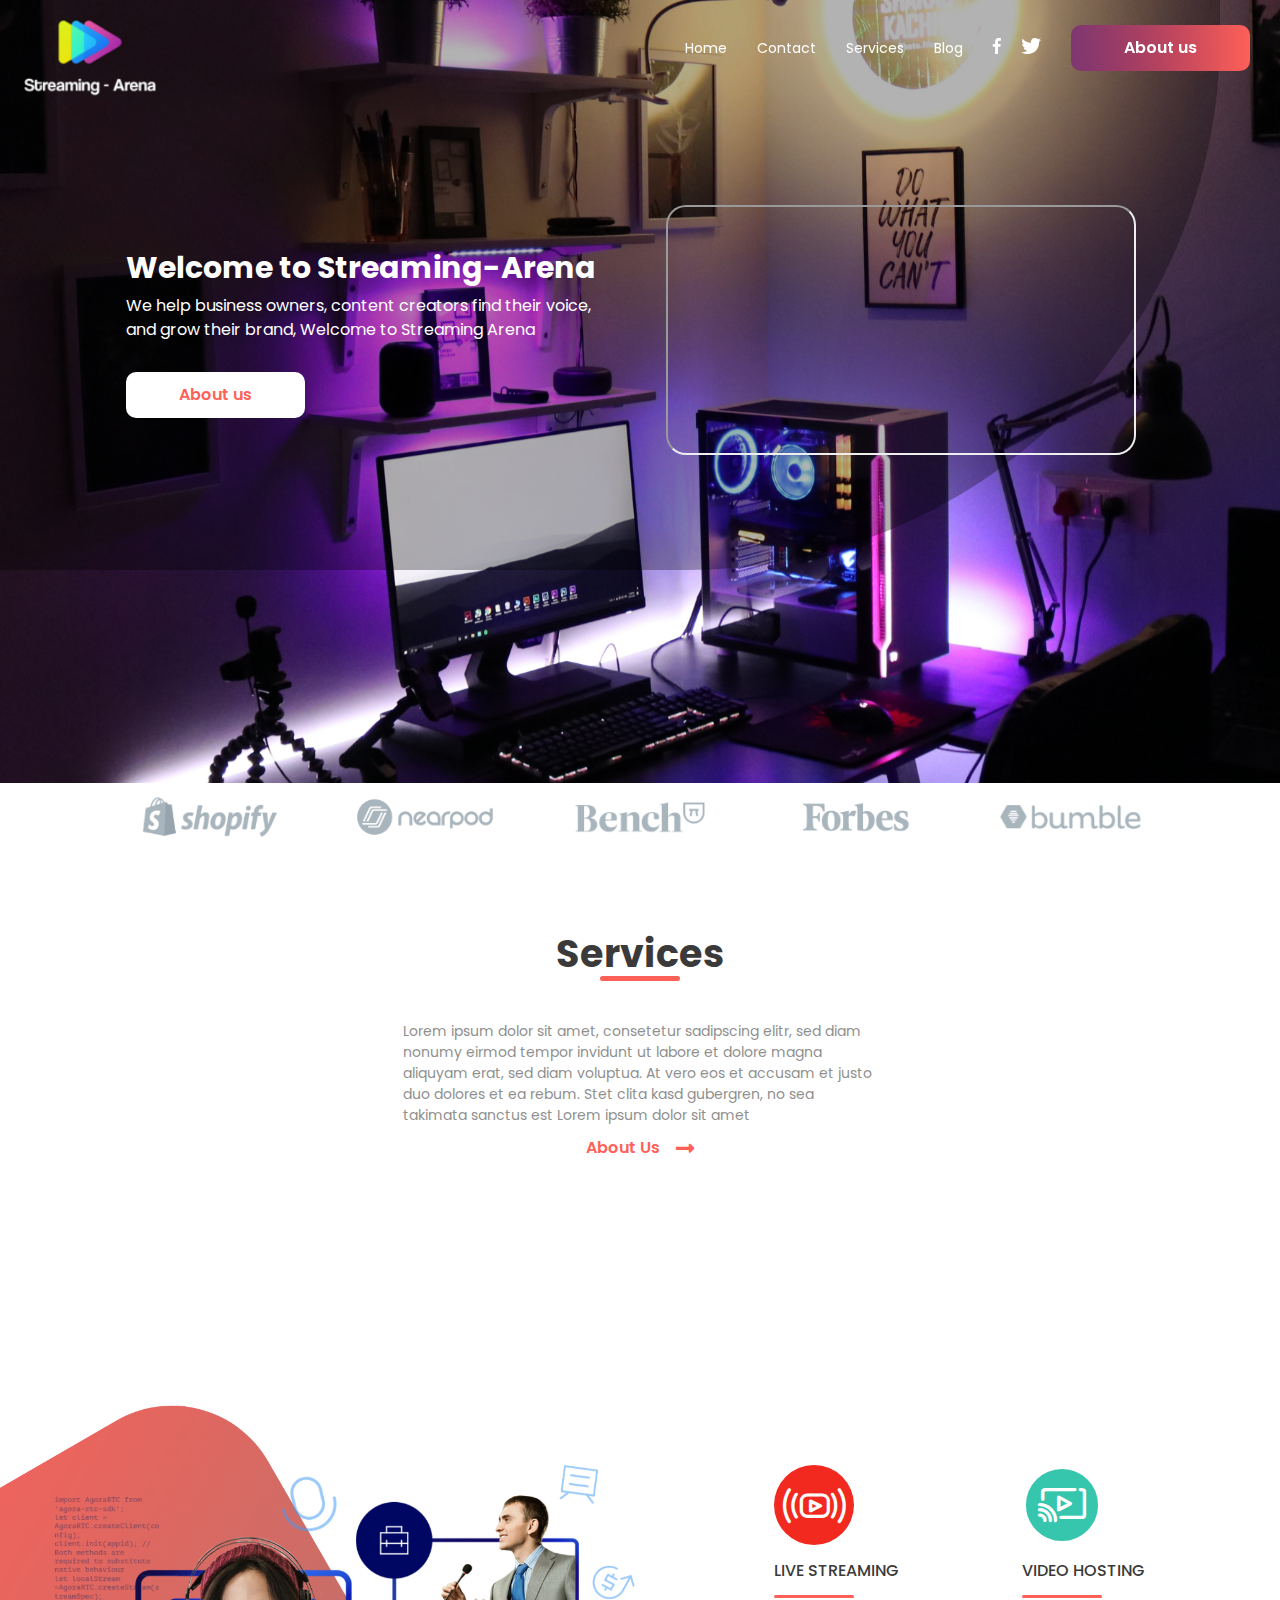
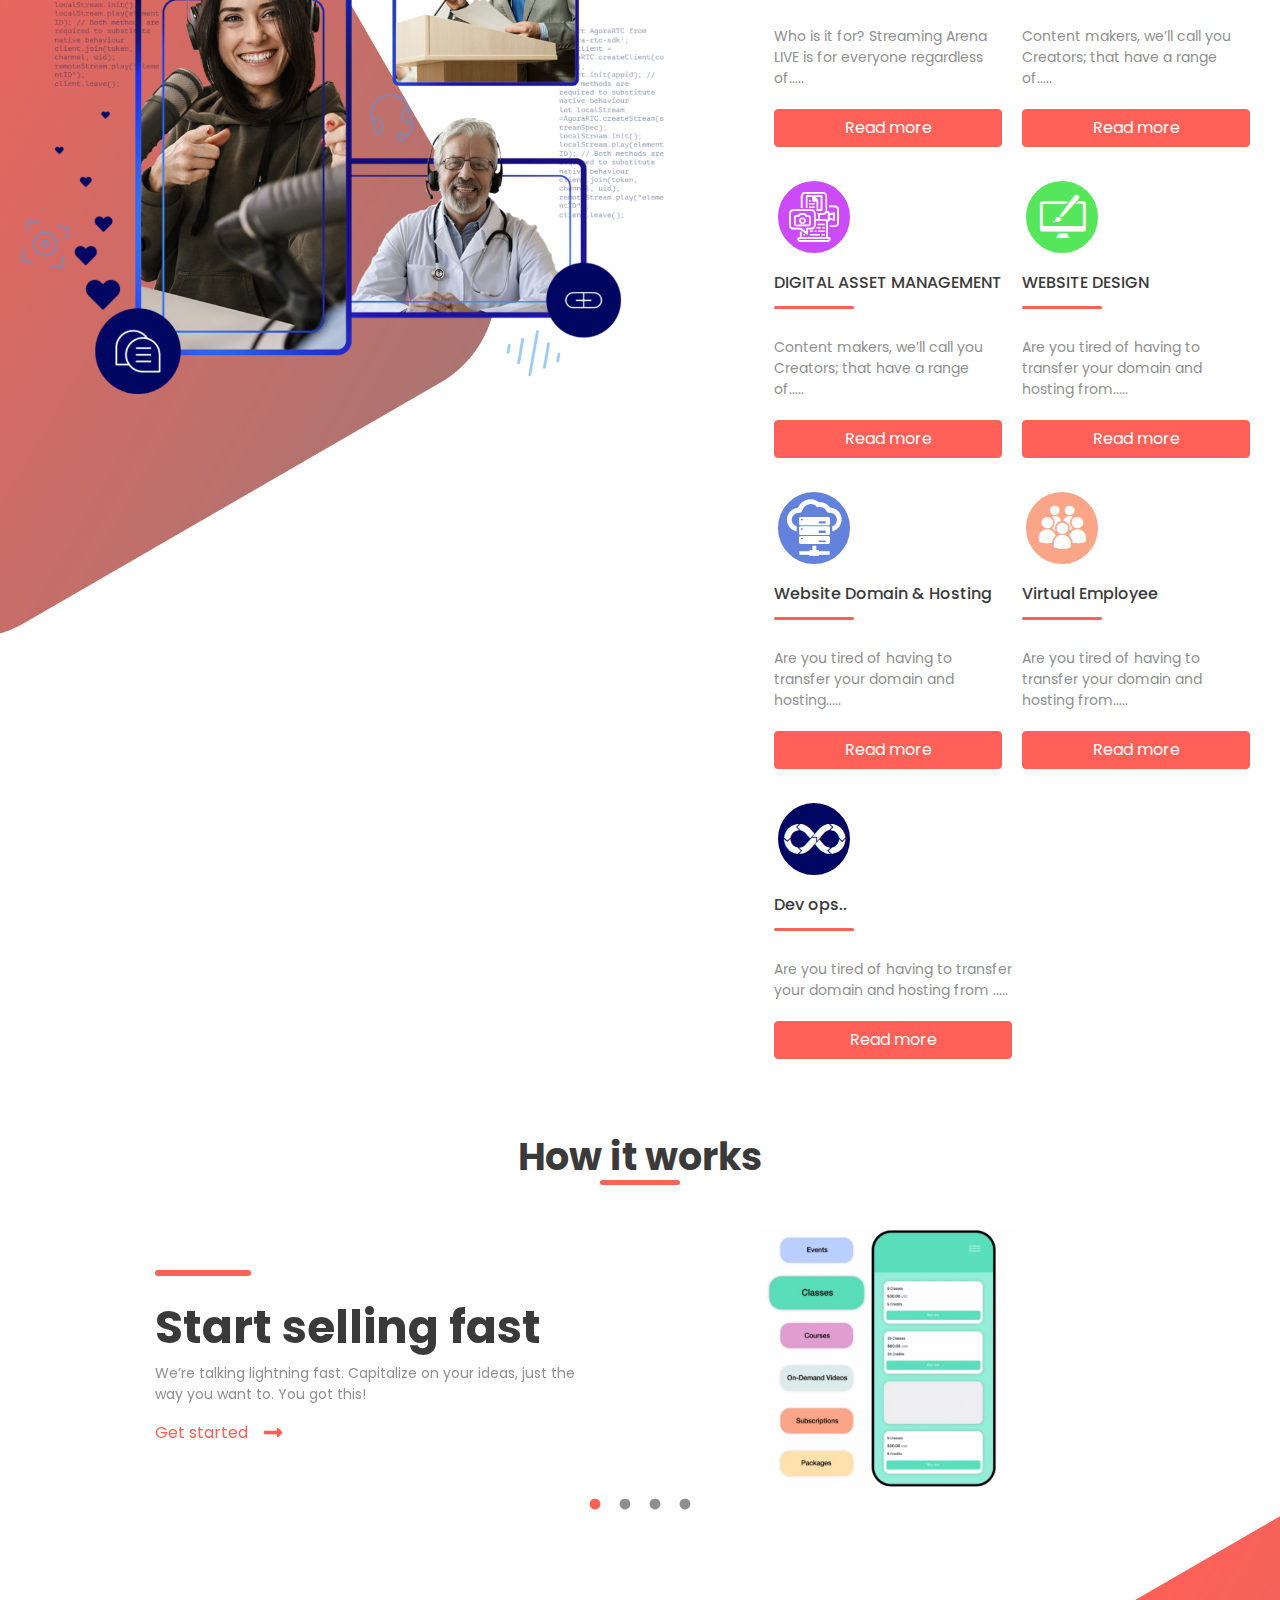
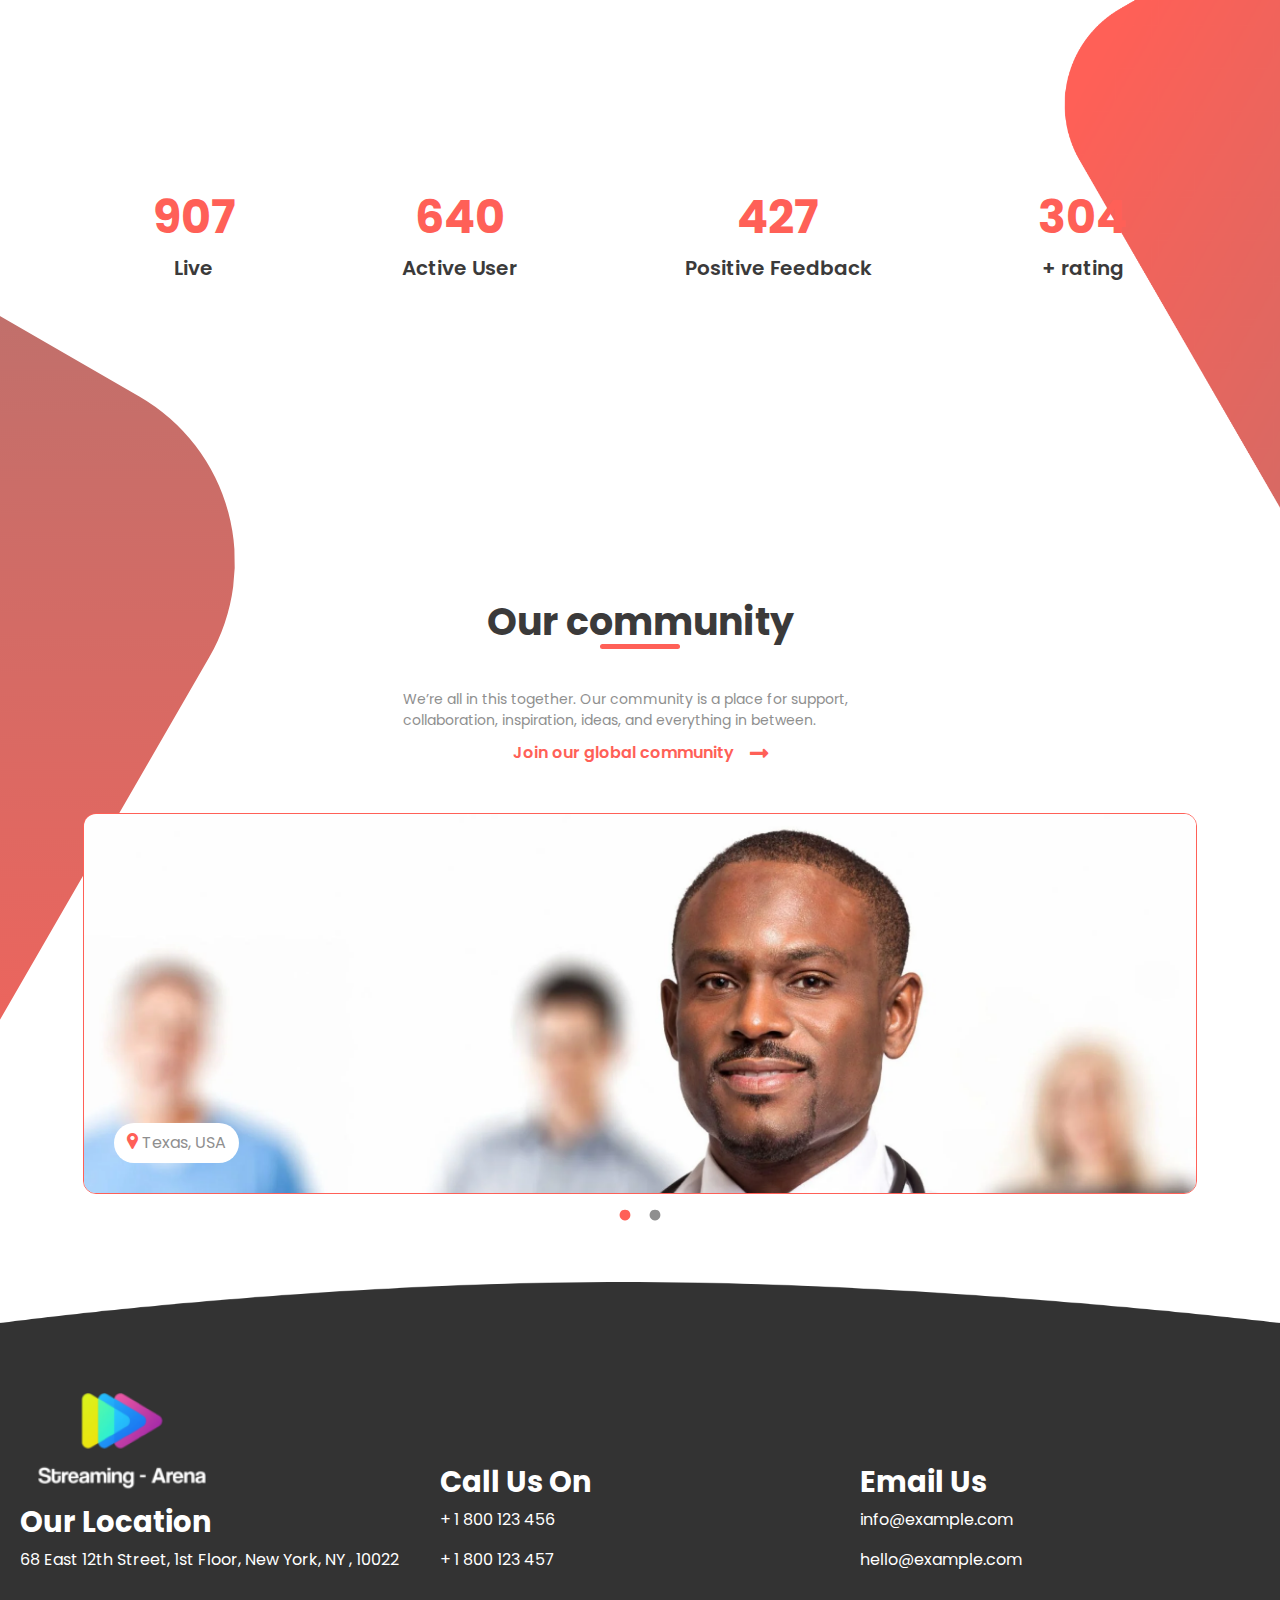
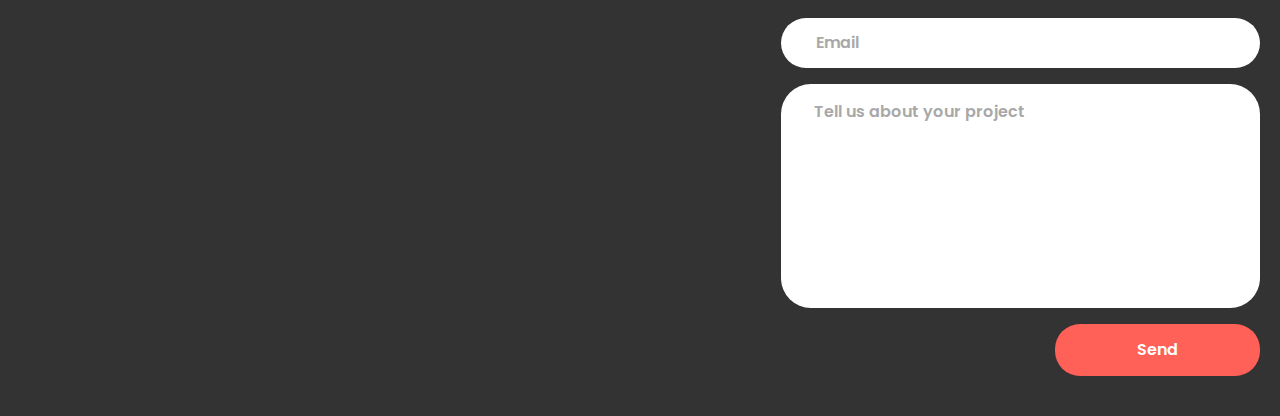
<file: index.html>
<!DOCTYPE html>
<html lang="en">

<head>
    <meta charset="UTF-8" />
    <meta http-equiv="X-UA-Compatible" content="IE=edge" />
    <meta name="viewport" content="width=device-width, initial-scale=1.0" />
    <meta name="description" content="" />
    <link rel="stylesheet" href="https://maxcdn.bootstrapcdn.com/bootstrap/4.0.0/css/bootstrap.min.css">
    <link rel="stylesheet" href="assets/slick/slick.css" />
    <link rel="stylesheet" href="assets/slick/slick-theme.css" />
    <link rel="stylesheet" href="assets/css/ico-moon.css" />
    <link rel="stylesheet" href="assets/css/main.css" />
    <link rel="shortcut icon" href="favicon.ico" type="image/x-icon" />
    <title>Streaming</title>
    <style>
        #more {
            display: none;
        }

        #more1 {
            display: none;
        }

        #more2 {
            display: none;
        }

        #more3 {
            display: none;
        }

        #more4 {
            display: none;
        }

        #more5 {
            display: none;
        }

        #more6 {
            display: none;
        }

        .btn-primary {
            background-color: #FF6057;
            border-color: #FF6057;
        }
    </style>
</head>

<body>
    <header>
        <div class="main-logo">
            <a href="index.html" class="gradient-btn">
                <img src="assets/img/logo.png" alt="Streaming Arena Logo" />
            </a>
        </div>

        <div class="nav-wrapper" style="align-items: baseline;">
            <nav class="main-nav">
                <ul>
                    <li><a href="index.html">Home</a></li>
                    <li><a href="#">Contact</a></li>
                    <li><a href="services.html">Services</a></li>
                    <li><a href="blog.html">Blog</a></li>
                </ul>
            </nav>
            <div class="social-links">
                <ul>
                    <li>
                        <a href="#">
                            <i class="icon-facebook"></i>
                        </a>
                    </li>
                    <li>
                        <a href="#">
                            <i class="icon-twitter"></i>
                        </a>
                    </li>
                </ul>
            </div>
            <a class="graddient-btn" href="">About us</a>
        </div>
        <a href="javascript:void(0)" class="menu-toggle">
            <i class="icon-menu"></i>
        </a>
    </header>

    <section class="banner-area">
        <div class="columns-container">
            <div class="left-col">
                <h1>Welcome to Streaming-Arena</h1>
                <p class="">We help business owners, content creators find their voice, and grow their brand,
                    Welcome to
                    Streaming Arena</p>
                <a href="index.html" class="light-btn">About us</a>
            </div>
            <div class="right-col">
                <iframe src="https://www.youtube.com/embed/y881t8ilMyc"></iframe>
                <!-- <video src="" controls autoplay="false" poster="assets/img/video-thumbnail.jpg"></video> -->
            </div>
        </div>
    </section>
    <main>
        <section class="partner-logos">
            <img src="assets/img/shopify.png" alt="" />
            <img src="assets/img/nearpod.png" alt="" />
            <img src="assets/img/bench.png" alt="" />
            <img src="assets/img/forbes.png" alt="" />
            <img src="assets/img/bumble.png" alt="" />
        </section>
        <section class="services-area">
            <h3 class="sec-title">Services</h3>
            <p class="dark-para">Lorem ipsum dolor sit amet, consetetur sadipscing elitr, sed diam nonumy eirmod
                tempor
                invidunt ut
                labore et dolore magna aliquyam erat, sed diam voluptua. At vero eos et accusam et justo duo dolores
                et ea rebum. Stet clita kasd gubergren, no sea takimata sanctus est Lorem ipsum dolor sit amet</p>
            <div class="text-center">
                <a href="index.html" class="link-btn">
                    <span>About Us</span>
                    <i class="icon-arrow-right"></i>
                </a>
            </div>

            <div class="columns-container">
                <div class="left-col">
                    <img src="assets/img/services-img.png" class="services-img" alt="" />
                </div>

                <div class="right-col">
                    <div class="feature-wrapper">
                        <div class="solo-feature">
                            <i class="icon-streaming border-none"></i>
                            <h6 class="feature-title">LIVE STREAMING</h6>
                            <p class="dark-para">Who is it for? Streaming Arena LIVE is for everyone regardless of<span
                                    id="dots">.....</span><span id="more"> your
                                    creative
                                    service offer.</span></p>

                            <button onclick="myFunction()" class="btn btn-primary" id="myBtn">Read more</button>

                            <!-- <a href="./services.html" class="link-btn">
                                <span>Find out more</span>
                                <i class="icon-arrow-right"></i>
                            </a> -->
                        </div>

                        <div class="solo-feature">
                            <i class="icon-hosting" style="background-color: #36c5ad;color: #ffff;"></i>
                            <h6 class="feature-title">VIDEO HOSTING</h6>
                            <p class="dark-para">Content makers, we’ll call you Creators; that have a range of<span
                                    id="dots1">.....</span><span id="more1">skills to
                                    offer from,
                                    educators, historians, musicians, health & wellbeing experts.</span></p>

                            <button onclick="myFunction1()" class="btn btn-primary" id="myBtn1">Read more</button>
                            <!-- <a href="./services.html" class="link-btn">
                                <span>Find out more</span>
                                <i class="icon-arrow-right"></i>
                            </a> -->
                        </div>

                        <div class="solo-feature">
                            <i class="icon-asset-management" style="background-color: #cb4bf8;color: #ffff;"></i>
                            <h6 class="feature-title">DIGITAL ASSET MANAGEMENT</h6>
                            <p class="dark-para">Content makers, we’ll call you Creators; that have a range of<span
                                    id="dots2">.....</span><span id="more2">skills to
                                    offer from,
                                    educators, historians, musicians, health & wellbeing experts.</span></p>
                            <button onclick="myFunction2()" class="btn btn-primary" id="myBtn2">Read more</button>
                            <!-- <a href="./services.html" class="link-btn">
                                <span>Find out more</span>
                                <i class="icon-arrow-right"></i>
                            </a> -->
                        </div>

                        <div class="solo-feature">
                            <i class="icon-webdesign" style="background-color: #56e65b;color: #ffff;"></i>
                            <h6 class="feature-title">WEBSITE DESIGN</h6>
                            <p class="dark-para">Are you tired of having to transfer your domain and hosting from<span
                                    id="dots3">.....</span><span id="more3">skills to
                                    one
                                    designer to
                                    another? Getting lost with countless emails and companies.</span></p>
                            <button onclick="myFunction3()" class="btn btn-primary" id="myBtn3">Read more</button>
                            <!-- <a href="./services.html" class="link-btn">
                                <span>Find out more</span>
                                <i class="icon-arrow-right"></i>
                            </a> -->
                        </div>

                        <div class="solo-feature">
                            <i class="icon-domain" style="background-color: #6282db;color: #ffff;"></i>
                            <h6 class="feature-title">Website Domain & Hosting</h6>
                            <p class="dark-para">Are you tired of having to transfer your domain and hosting<span
                                    id="dots4">.....</span><span id="more4"> from
                                    one
                                    designer to
                                    another? Getting lost with countless emails and companies.</span></p>
                            <button onclick="myFunction4()" class="btn btn-primary" id="myBtn4">Read more</button>
                            <!-- <a href="./services.html" class="link-btn">
                                <span>Find out more</span>
                                <i class="icon-arrow-right"></i>
                            </a> -->
                        </div>
                        <div class="solo-feature">
                            <i class="icon-employee" style="background-color: #fba588;color: #ffff;"></i>
                            <h6 class="feature-title">Virtual Employee</h6>
                            <p class="dark-para">Are you tired of having to transfer your domain and hosting from<span
                                    id="dots5">.....</span><span id="more5"> from
                                    one designer to another? Getting lost with countless emails and companies.</span>
                            </p>
                            <button onclick="myFunction5()" class="btn btn-primary" id="myBtn5">Read more</button>
                            <!-- <a href="./services.html" class="link-btn">
                                <span>Find out more</span>
                                <i class="icon-arrow-right"></i>
                            </a> -->
                        </div>
                        <div class="solo-feature">
                            <i class="icon-devop" style="background-color: #000762;color: #ffff;"></i>
                            <h6 class="feature-title">Dev ops..</h6>
                            <p class="dark-para w-50">Are you tired of having to transfer your domain and hosting from
                                <span id="dots6">.....</span><span id="more6">one designer to another? Getting lost with
                                    countless emails and companies.</span>
                            </p>
                            <button onclick="myFunction6()" class="btn btn-primary w-50" id="myBtn6">Read more</button>
                            <!-- <a href="./services.html" class="link-btn">
                                <span>Find out more</span>
                                <i class="icon-arrow-right"></i>
                            </a> -->
                        </div>
                    </div>
                </div>
            </div>
        </section>

        <section class="works">
            <div class="works-container">
                <h3 class="sec-title">How it works</h3>
                <div class="works-carousel">
                    <div class="item">
                        <div class="columns-container">
                            <div class="left-col">
                                <div class="wrap-width">
                                    <h5 class="sub-tagline">Start selling fast</h5>
                                    <p class="dark-para">We’re talking lightning fast. Capitalize on your ideas,
                                        just
                                        the way you
                                        want to. You got this!</p>
                                    <a href="#" class="link-btn lighter">
                                        <span>Get started</span>
                                        <i class="icon-arrow-right"></i>
                                    </a>
                                </div>
                            </div>
                            <div class="right-col">
                                <img src="assets/img/change-images/1.png" alt="" />
                            </div>
                        </div>
                    </div>
                    <div class="item">
                        <div class="columns-container">
                            <div class="left-col">
                                <div class="wrap-width">
                                    <h5 class="sub-tagline">Build a Dynamic Business</h5>
                                    <p class="dark-para">
                                        The sky's the limit. From events and on-demand video libraries
                                        to subscriptions and packages, it's all here for you
                                    </p>
                                    <a href="#" class="link-btn lighter">
                                        <span>Get started</span>
                                        <i class="icon-arrow-right"></i>
                                    </a>
                                </div>
                            </div>
                            <div class="right-col">
                                <img src="assets/img/change-images/2.png" alt="" />
                            </div>
                        </div>
                    </div>
                    <div class="item">
                        <div class="columns-container">
                            <div class="left-col">
                                <div class="wrap-width">
                                    <h5 class="sub-tagline">Let's Do This</h5>
                                    <p class="dark-para">
                                        Start your dream business. Or supercharge your existing one.
                                    </p>
                                    <a href="#" class="link-btn lighter">
                                        <span>Get started</span>
                                        <i class="icon-arrow-right"></i>
                                    </a>
                                </div>
                            </div>
                            <div class="right-col">
                                <img src="assets/img/change-images/3.png" alt="" />
                            </div>
                        </div>
                    </div>
                    <div class="item">
                        <div class="columns-container">
                            <div class="left-col">
                                <div class="wrap-width">
                                    <h5 class="sub-tagline">Time To Grow</h5>
                                    <p class="dark-para">
                                        Now's the fun part. Stay connected with clients explore opportunities,
                                        try new things, and watch the money hit your bank account.
                                    </p>
                                    <a href="#" class="link-btn lighter">
                                        <span>Get started</span>
                                        <i class="icon-arrow-right"></i>
                                    </a>
                                </div>
                            </div>
                            <div class="right-col">
                                <img src="assets/img/change-images/4.png" alt="" />
                            </div>
                        </div>
                    </div>
                </div>
            </div>
        </section>

        <section class="stats">
            <div class="solo-stat counter">
                <h6 class="timer count-title count-number" data-to="1700" data-speed="1500"></h6>
                <p>Live</p>
            </div>

            <div class="solo-stat counter">
                <h6 class="timer count-title count-number" data-to="1200" data-speed="1500"></h6>
                <p>Active User</p>
            </div>

            <div class="solo-stat counter">
                <h6 class="timer count-title count-number" data-to="800" data-speed="1500"></h6>
                <p>Positive Feedback</p>
            </div>

            <div class="solo-stat counter">
                <h6 class="timer count-title count-number" data-to="570" data-speed="1500"></h6>
                <p>+ rating</p>
            </div>
        </section>

        <section class="community">
            <h3 class="sec-title">Our community</h3>
            <p class="dark-para">We’re all in this together. Our community is a place for support, collaboration,
                inspiration,
                ideas, and everything in between.</p>
            <div class="text-center mar-b-48">
                <a href="#" class="link-btn">
                    <span>Join our global community</span>
                    <i class="icon-arrow-right"></i>
                </a>
            </div>

            <div class="community-slides">
                <div class="community-slider">
                    <div class="item">
                        <div class="slide">
                            <img src="assets/img/sample-slide.png" alt="" />
                            <div class="location-bubble">
                                <i class="icon-pin"></i>
                                <span>Texas, USA</span>
                            </div>
                        </div>
                    </div>
                    <div class="item">
                        <div class="slide">
                            <img src="assets/img/sample-slide.png" alt="" />
                            <div class="location-bubble">
                                <i class="icon-pin"></i>
                                <span>Texas, USA</span>
                            </div>
                        </div>
                    </div>
                </div>
            </div>
        </section>
    </main>

    <footer>
        <div class="columns-container">
            <div class="column">
                <a href="./" class="logo">
                    <img src="assets/img/logo.png" alt="" />
                </a>
                <h6 class="light-color bold">Our Location</h6>
                <p class="light-text">68 East 12th Street, 1st Floor, New York, NY , 10022</p>
            </div>
            <div class="column">
                <h6 class="light-color bold">Call Us On</h6>
                <p class="light-text">+ 1 800 123 456</p>
                <p class="light-text">+ 1 800 123 457</p>
            </div>
            <div class="column">
                <h6 class="light-color bold">Email Us</h6>
                <p class="light-text">info@example.com</p>
                <p class="light-text">hello@example.com</p>
            </div>

            <div class="form-container">
                <form action="" class="footer-form">
                    <input type="email" name="" placeholder="Email" />
                    <textarea name="" id="" rows="8" placeholder="Tell us about your project"></textarea>
                    <button class="footer-submit">Send</button>
                </form>
            </div>
        </div>
    </footer>

    <script src="assets/js/jquery-3.6.0.js"></script>
    <script src="https://cdnjs.cloudflare.com/ajax/libs/popper.js/1.12.9/umd/popper.min.js"></script>
    <script src="https://maxcdn.bootstrapcdn.com/bootstrap/4.0.0/js/bootstrap.min.js"></script>
    <script src="assets/slick/slick.js"></script>
    <script src="assets/js/main.js"></script>
    <script>
        (function ($) {
            $.fn.countTo = function (options) {
                options = options || {};

                return $(this).each(function () {
                    // set options for current element
                    var settings = $.extend({}, $.fn.countTo.defaults, {
                        from: $(this).data('from'),
                        to: $(this).data('to'),
                        speed: $(this).data('speed'),
                        refreshInterval: $(this).data('refresh-interval'),
                        decimals: $(this).data('decimals')
                    }, options);

                    // how many times to update the value, and how much to increment the value on each update
                    var loops = Math.ceil(settings.speed / settings.refreshInterval),
                        increment = (settings.to - settings.from) / loops;

                    // references & variables that will change with each update
                    var self = this,
                        $self = $(this),
                        loopCount = 0,
                        value = settings.from,
                        data = $self.data('countTo') || {};

                    $self.data('countTo', data);

                    // if an existing interval can be found, clear it first
                    if (data.interval) {
                        clearInterval(data.interval);
                    }
                    data.interval = setInterval(updateTimer, settings.refreshInterval);

                    // initialize the element with the starting value
                    render(value);

                    function updateTimer() {
                        value += increment;
                        loopCount++;

                        render(value);

                        if (typeof (settings.onUpdate) == 'function') {
                            settings.onUpdate.call(self, value);
                        }

                        if (loopCount >= loops) {
                            // remove the interval
                            $self.removeData('countTo');
                            clearInterval(data.interval);
                            value = settings.to;

                            if (typeof (settings.onComplete) == 'function') {
                                settings.onComplete.call(self, value);
                            }
                        }
                    }

                    function render(value) {
                        var formattedValue = settings.formatter.call(self, value, settings);
                        $self.html(formattedValue);
                    }
                });
            };

            $.fn.countTo.defaults = {
                from: 0,               // the number the element should start at
                to: 0,                 // the number the element should end at
                speed: 1000,           // how long it should take to count between the target numbers
                refreshInterval: 100,  // how often the element should be updated
                decimals: 0,           // the number of decimal places to show
                formatter: formatter,  // handler for formatting the value before rendering
                onUpdate: null,        // callback method for every time the element is updated
                onComplete: null       // callback method for when the element finishes updating
            };

            function formatter(value, settings) {
                return value.toFixed(settings.decimals);
            }
        }(jQuery));

        jQuery(function ($) {
            // custom formatting example
            $('.count-number').data('countToOptions', {
                formatter: function (value, options) {
                    return value.toFixed(options.decimals).replace(/\B(?=(?:\d{3})+(?!\d))/g, ',');
                }
            });

            // start all the timers
            $('.timer').each(count);

            function count(options) {
                var $this = $(this);
                options = $.extend({}, options || {}, $this.data('countToOptions') || {});
                $this.countTo(options);
            }
        });
        function myFunction() {
            var dots = document.getElementById("dots");
            var moreText = document.getElementById("more");
            var btnText = document.getElementById("myBtn");

            if (dots.style.display === "none") {
                dots.style.display = "inline";
                btnText.innerHTML = "Read more";
                moreText.style.display = "none";
            } else {
                dots.style.display = "none";
                btnText.innerHTML = "Read less";
                moreText.style.display = "inline";
            }
        }
        function myFunction1() {
            var dots = document.getElementById("dots1");
            var moreText = document.getElementById("more1");
            var btnText = document.getElementById("myBtn1");

            if (dots.style.display === "none") {
                dots.style.display = "inline";
                btnText.innerHTML = "Read more";
                moreText.style.display = "none";
            } else {
                dots.style.display = "none";
                btnText.innerHTML = "Read less";
                moreText.style.display = "inline";
            }
        }
        function myFunction2() {
            var dots = document.getElementById("dots2");
            var moreText = document.getElementById("more2");
            var btnText = document.getElementById("myBtn2");

            if (dots.style.display === "none") {
                dots.style.display = "inline";
                btnText.innerHTML = "Read more";
                moreText.style.display = "none";
            } else {
                dots.style.display = "none";
                btnText.innerHTML = "Read less";
                moreText.style.display = "inline";
            }
        }
        function myFunction3() {
            var dots = document.getElementById("dots3");
            var moreText = document.getElementById("more3");
            var btnText = document.getElementById("myBtn3");

            if (dots.style.display === "none") {
                dots.style.display = "inline";
                btnText.innerHTML = "Read more";
                moreText.style.display = "none";
            } else {
                dots.style.display = "none";
                btnText.innerHTML = "Read less";
                moreText.style.display = "inline";
            }
        }
        function myFunction4() {
            var dots = document.getElementById("dots4");
            var moreText = document.getElementById("more4");
            var btnText = document.getElementById("myBtn4");

            if (dots.style.display === "none") {
                dots.style.display = "inline";
                btnText.innerHTML = "Read more";
                moreText.style.display = "none";
            } else {
                dots.style.display = "none";
                btnText.innerHTML = "Read less";
                moreText.style.display = "inline";
            }
        }
        function myFunction5() {
            var dots = document.getElementById("dots5");
            var moreText = document.getElementById("more5");
            var btnText = document.getElementById("myBtn5");

            if (dots.style.display === "none") {
                dots.style.display = "inline";
                btnText.innerHTML = "Read more";
                moreText.style.display = "none";
            } else {
                dots.style.display = "none";
                btnText.innerHTML = "Read less";
                moreText.style.display = "inline";
            }
        }
        function myFunction6() {
            var dots = document.getElementById("dots6");
            var moreText = document.getElementById("more6");
            var btnText = document.getElementById("myBtn6");

            if (dots.style.display === "none") {
                dots.style.display = "inline";
                btnText.innerHTML = "Read more";
                moreText.style.display = "none";
            } else {
                dots.style.display = "none";
                btnText.innerHTML = "Read less";
                moreText.style.display = "inline";
            }
        }
    </script>
</body>

</html>
</file>
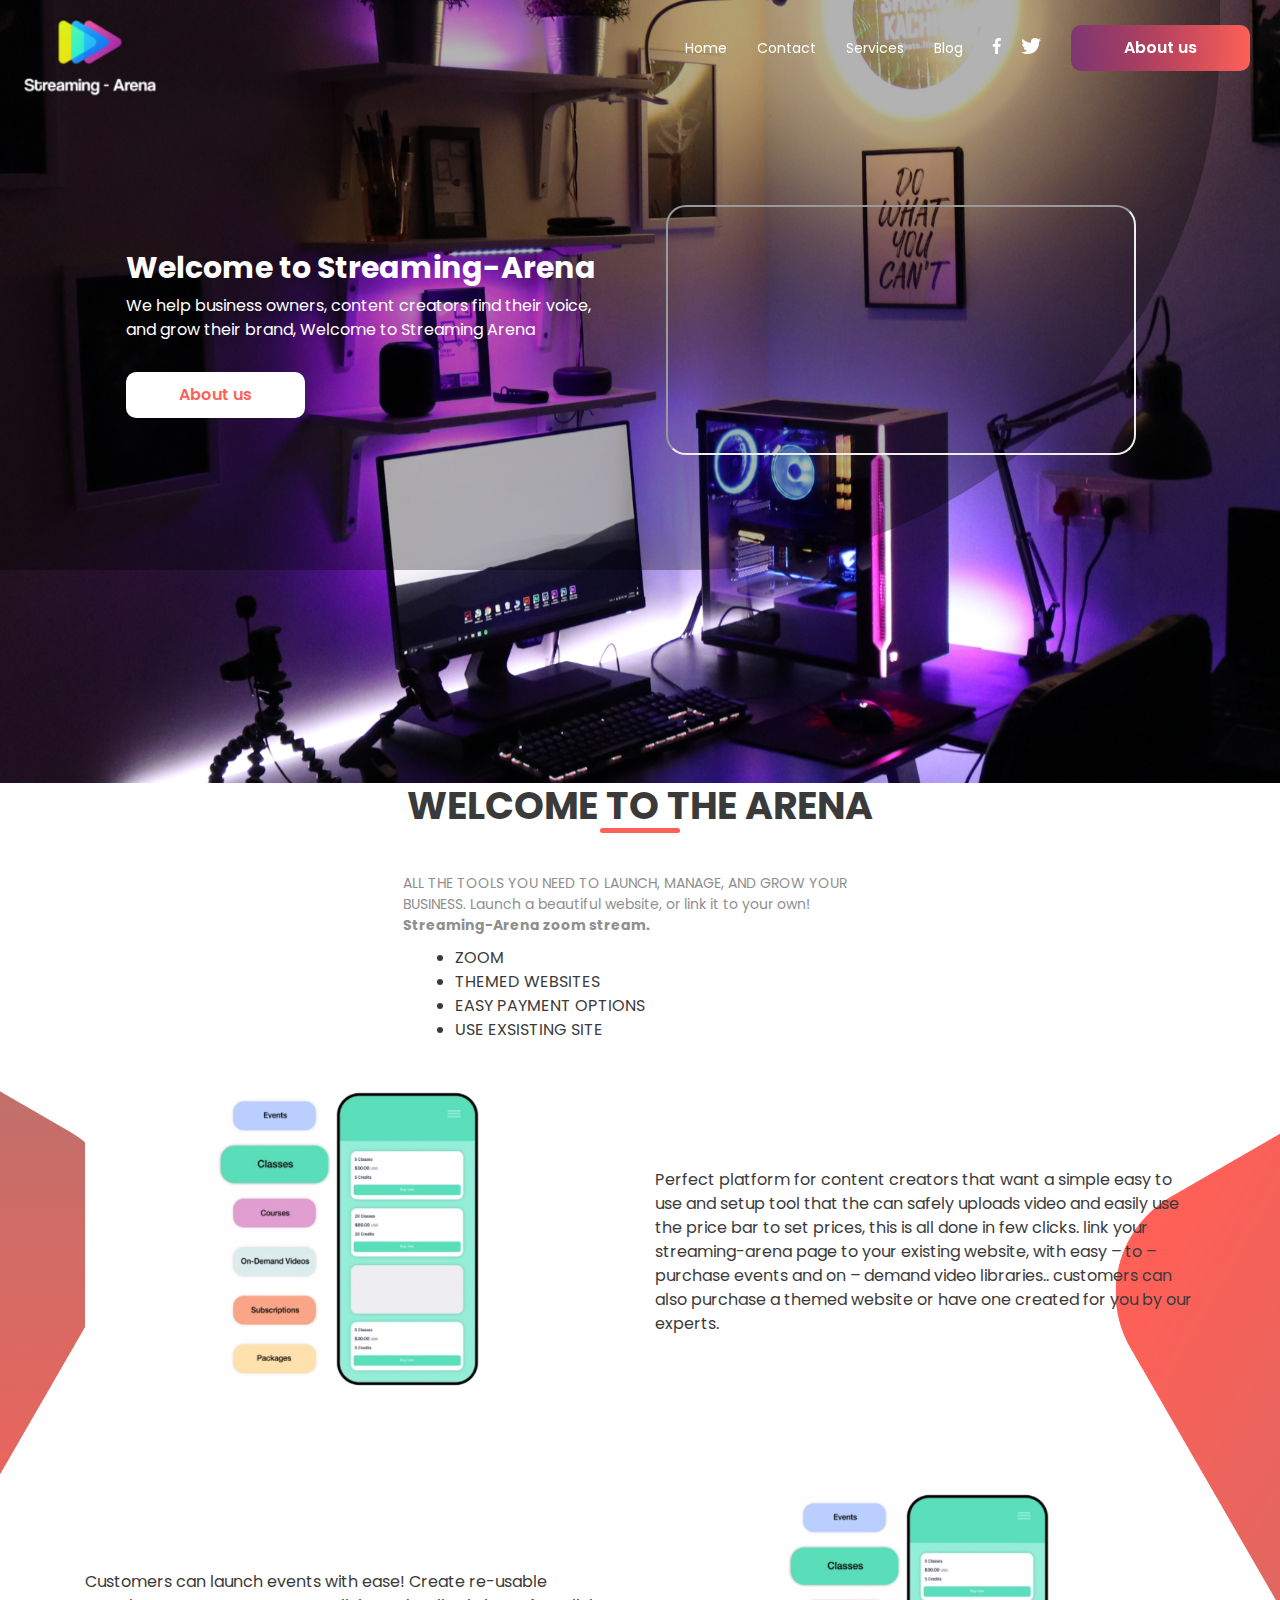
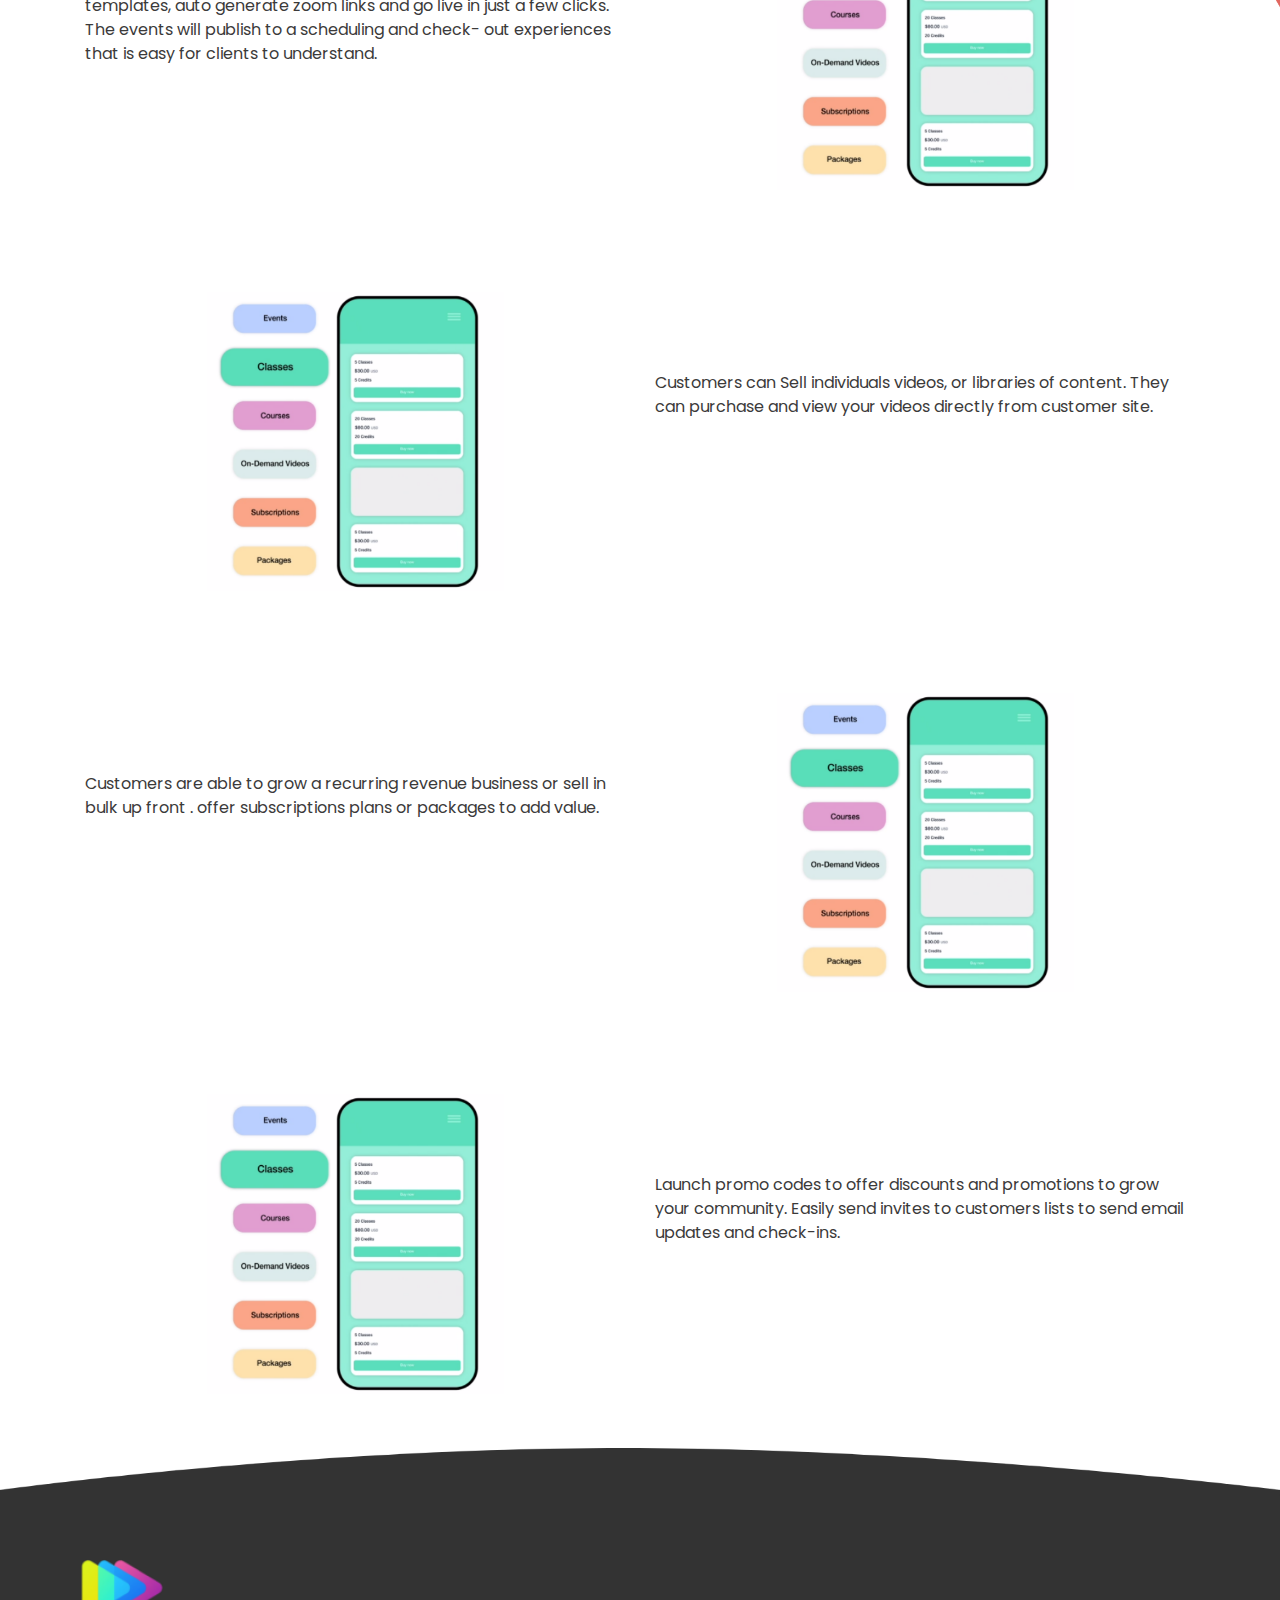
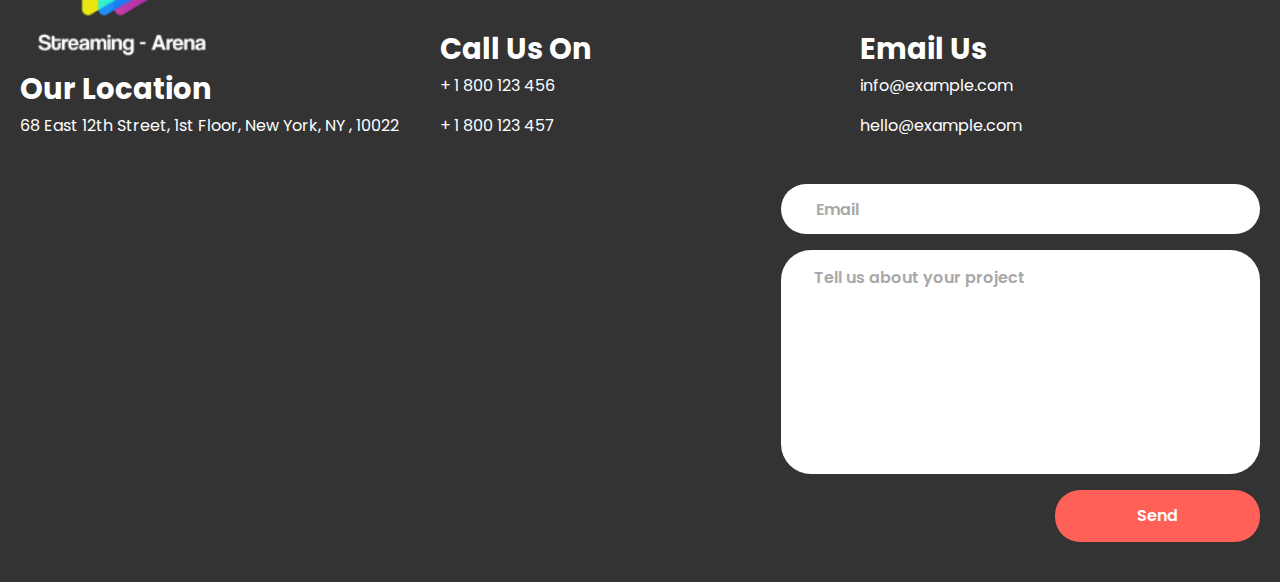
<file: all-in-one-solution.html>
<!DOCTYPE html>
<html lang="en">

<head>
    <meta charset="UTF-8" />
    <meta http-equiv="X-UA-Compatible" content="IE=edge" />
    <meta name="viewport" content="width=device-width, initial-scale=1.0" />
    <meta name="description" content="" />
    <link rel="stylesheet" href="https://maxcdn.bootstrapcdn.com/bootstrap/4.0.0/css/bootstrap.min.css">
    <link rel="stylesheet" href="assets/slick/slick.css" />
    <link rel="stylesheet" href="assets/slick/slick-theme.css" />
    <link rel="stylesheet" href="assets/css/ico-moon.css" />
    <link rel="stylesheet" href="assets/css/main.css" />
    <link rel="shortcut icon" href="favicon.ico" type="image/x-icon" />
    <title>Streaming Arena</title>
    <style>
        footer {
            margin-top: 100px;
        }

        .area_content {
            padding-top: 65px;
        }

        .sec {
            margin-top: 100px;
        }

        .add-cs-list-style {
            margin-left: 455px;
            list-style-type: disc;
        }
    </style>
</head>

<body>
    <header>
        <div class="main-logo">
            <a href="index.html" class="gradient-btn">
                <img src="assets/img/logo.png" alt="Streaming Arena Logo" />
            </a>
        </div>

        <div class="nav-wrapper" style="align-items: baseline;">
            <nav class="main-nav">
                <ul>
                    <li><a href="index.html">Home</a></li>
                    <li><a href="#">Contact</a></li>
                    <li><a href="services.html">Services</a></li>
                    <li><a href="blog.html">Blog</a></li>
                </ul>
            </nav>
            <div class="social-links">
                <ul>
                    <li>
                        <a href="#">
                            <i class="icon-facebook"></i>
                        </a>
                    </li>
                    <li>
                        <a href="#">
                            <i class="icon-twitter"></i>
                        </a>
                    </li>
                </ul>
            </div>
            <a class="graddient-btn" href="">About us</a>
        </div>
        <a href="javascript:void(0)" class="menu-toggle">
            <i class="icon-menu"></i>
        </a>
    </header>

    <section class="banner-area">
        <div class="columns-container">
            <div class="left-col">
                <h1>Welcome to Streaming-Arena</h1>
                <p class="">We help business owners, content creators find their voice, and grow their brand,
                    Welcome to
                    Streaming Arena</p>
                <a href="index.html" class="light-btn">About us</a>
            </div>
            <div class="right-col">
                <iframe src="https://www.youtube.com/embed/y881t8ilMyc"></iframe>
                <!-- <video src="" controls autoplay="false" poster="assets/img/video-thumbnail.jpg"></video> -->
            </div>
        </div>
    </section>
    <section class="services-area mar-t-var services-page">
        <h3 class="sec-title">WELCOME TO THE ARENA</h3>
        <p class="dark-para">ALL THE TOOLS YOU NEED TO LAUNCH, MANAGE, AND GROW YOUR BUSINESS.
            Launch a beautiful website, or link it to your own!
            <b>Streaming-Arena zoom stream.</b>
        <ul class="add-cs-list-style">
            <li>ZOOM</li>
            <li>THEMED WEBSITES</li>
            <li>EASY PAYMENT OPTIONS</li>
            <li>USE EXSISTING SITE</li>
        </ul>


        </p>
    </section>
    <section class="sec1">
        <div class="container">
            <div class="row">
                <div class="col-md-6">
                    <div class="area_img">
                        <img src="assets/img/change-images/1.png" alt="">
                    </div>
                </div>
                <div class="col-md-6">
                    <div class="area_content">
                        <div class="area_content_para">
                            <p class="pt-3">Perfect platform for content creators that want a simple easy to use and
                                setup tool that the can
                                safely uploads video and easily use the price bar to set prices, this is all done in few
                                clicks. link your
                                streaming-arena page to your existing website, with easy – to – purchase events and on –
                                demand
                                video libraries.. customers can also purchase a themed website or have one created for
                                you by our
                                experts.</p>
                        </div>
                    </div>
                </div>
            </div>
        </div>
    </section>
    <section class="sec">
        <div class="container">
            <div class="row">
                <div class="col-md-6">
                    <div class="area_content">
                        <div class="area_content_para">
                            <p class="pt-3">Customers can launch events with ease! Create re-usable templates, auto
                                generate zoom links and
                                go live in just a few clicks. The events will publish to a scheduling and check- out
                                experiences that is
                                easy for clients to understand.</p>
                        </div>
                    </div>
                </div>
                <div class="col-md-6">
                    <div class="area_img">
                        <img src="assets/img/change-images/1.png" alt="">
                    </div>
                </div>
            </div>
        </div>
    </section>
    <section class="sec">
        <div class="container">
            <div class="row">
                <div class="col-md-6">
                    <div class="area_img">
                        <img src="assets/img/change-images/1.png" alt="">
                    </div>
                </div>
                <div class="col-md-6">
                    <div class="area_content">
                        <div class="area_content_para">
                            <p class="pt-3">Customers can Sell individuals videos, or libraries of content. They can
                                purchase and view your
                                videos directly from customer site.</p>
                        </div>
                    </div>
                </div>
            </div>
        </div>
    </section>
    <section class="sec">
        <div class="container">
            <div class="row">
                <div class="col-md-6">
                    <div class="area_content">
                        <div class="area_content_para">
                            <p class="pt-3">Customers are able to grow a recurring revenue business or sell in bulk up
                                front . offer subscriptions
                                plans or packages to add value.</p>
                        </div>
                    </div>
                </div>
                <div class="col-md-6">
                    <div class="area_img">
                        <img src="assets/img/change-images/1.png" alt="">
                    </div>
                </div>
            </div>
        </div>
    </section>
    <section class="sec">
        <div class="container">
            <div class="row">
                <div class="col-md-6">
                    <div class="area_img">
                        <img src="assets/img/change-images/1.png" alt="">
                    </div>
                </div>
                <div class="col-md-6">
                    <div class="area_content">
                        <div class="area_content_para">
                            <p class="pt-3">Launch promo codes to offer discounts and promotions to grow your community.
                                Easily send invites
                                to customers lists to send email updates and check-ins.</p>
                        </div>
                    </div>
                </div>
            </div>
        </div>
    </section>
    <footer>
        <div class="columns-container">
            <div class="column">
                <a href="./" class="logo">
                    <img src="assets/img/logo.png" alt="" />
                </a>
                <h6 class="light-color bold">Our Location</h6>
                <p class="light-text">68 East 12th Street, 1st Floor, New York, NY , 10022</p>
            </div>
            <div class="column">
                <h6 class="light-color bold">Call Us On</h6>
                <p class="light-text">+ 1 800 123 456</p>
                <p class="light-text">+ 1 800 123 457</p>
            </div>
            <div class="column">
                <h6 class="light-color bold">Email Us</h6>
                <p class="light-text">info@example.com</p>
                <p class="light-text">hello@example.com</p>
            </div>

            <div class="form-container">
                <form action="" class="footer-form">
                    <input type="email" name="" placeholder="Email" />
                    <textarea name="" id="" rows="8" placeholder="Tell us about your project"></textarea>
                    <button class="footer-submit">Send</button>
                </form>
            </div>
        </div>
    </footer>

    <script src="assets/js/jquery-3.6.0.js"></script>
    <script src="https://cdnjs.cloudflare.com/ajax/libs/popper.js/1.12.9/umd/popper.min.js"></script>
    <script src="https://maxcdn.bootstrapcdn.com/bootstrap/4.0.0/js/bootstrap.min.js"></script>
    <script src="assets/slick/slick.js"></script>
    <script src="assets/js/main.js"></script>
</body>

</html>
</file>
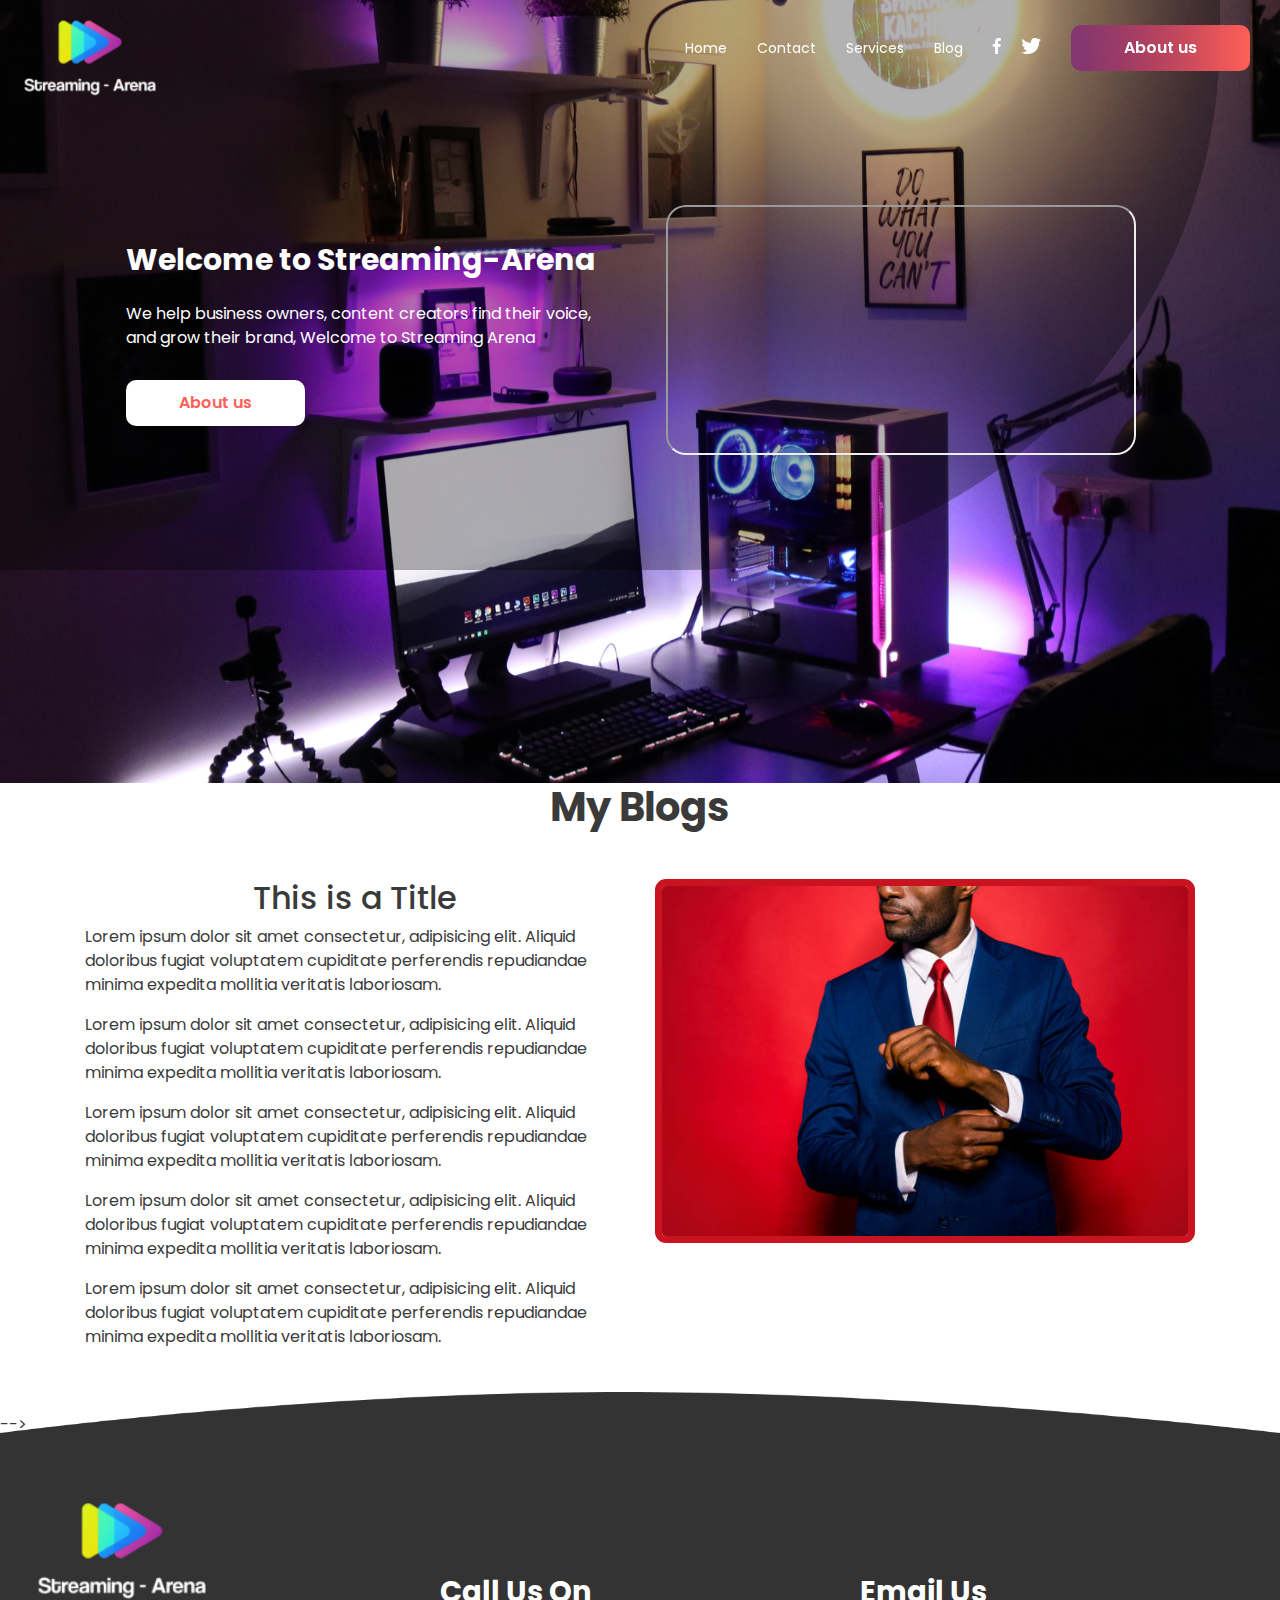
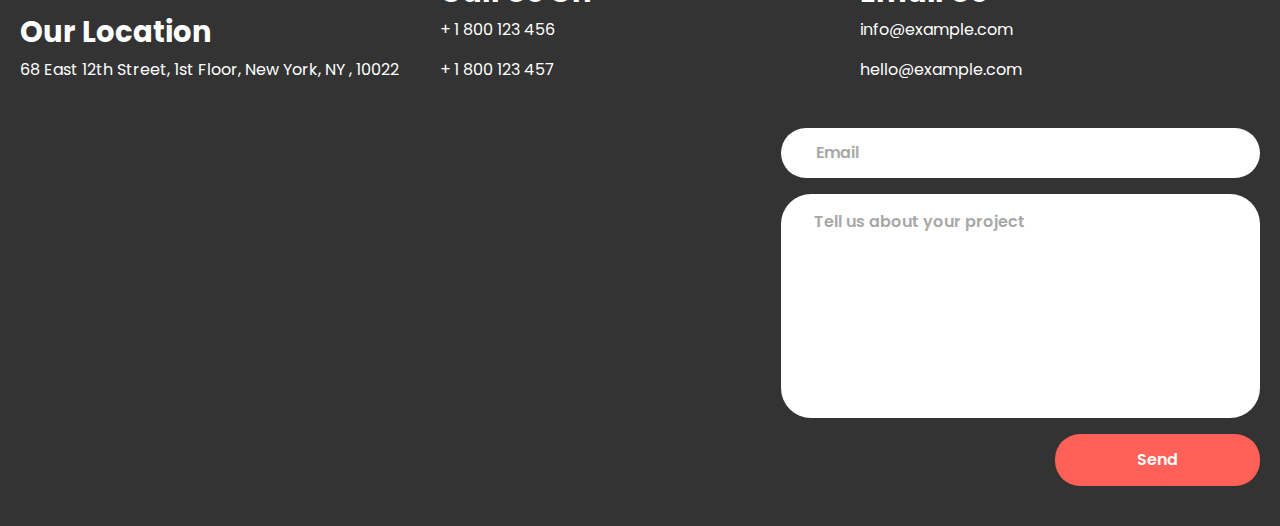
<file: blog.html>
<!DOCTYPE html>
<html lang="en">

<head>
    <meta charset="UTF-8" />
    <meta http-equiv="X-UA-Compatible" content="IE=edge" />
    <meta name="viewport" content="width=device-width, initial-scale=1.0" />
    <meta name="description" content="" />
    <link rel="stylesheet" href="https://maxcdn.bootstrapcdn.com/bootstrap/4.0.0/css/bootstrap.min.css">
    <link rel="stylesheet" href="assets/slick/slick.css" />
    <link rel="stylesheet" href="assets/slick/slick-theme.css" />
    <link rel="stylesheet" href="assets/css/ico-moon.css" />
    <link rel="stylesheet" href="assets/css/main.css" />
    <link rel="shortcut icon" href="favicon.ico" type="image/x-icon" />
    <title>Streaming</title>
    <style>
        main {
            height: initial;
        }
    </style>
</head>

<body>
    <header>
        <div class="main-logo">
            <a href="index.html" class="gradient-btn">
                <img src="assets/img/logo.png" alt="Streaming Arena Logo" />
            </a>
        </div>

        <div class="nav-wrapper" style="align-items: baseline;">
            <nav class="main-nav">
                <ul>
                    <li><a href="index.html">Home</a></li>
                    <li><a href="#">Contact</a></li>
                    <li><a href="services.html">Services</a></li>
                    <li><a href="blog.html">Blog</a></li>
                </ul>
            </nav>
            <div class="social-links">
                <ul>
                    <li>
                        <a href="#">
                            <i class="icon-facebook"></i>
                        </a>
                    </li>
                    <li>
                        <a href="#">
                            <i class="icon-twitter"></i>
                        </a>
                    </li>
                </ul>
            </div>
            <a class="graddient-btn" href="">About us</a>
        </div>
        <a href="javascript:void(0)" class="menu-toggle">
            <i class="icon-menu"></i>
        </a>
    </header>

    <section class="banner-area">
        <div class="columns-container">
            <div class="left-col">
                <h1>Welcome to Streaming-Arena</h1>
                <p class="pt-3">We help business owners, content creators find their voice, and grow their brand,
                    Welcome to
                    Streaming Arena</p>
                <a href="index.html" class="light-btn">About us</a>
            </div>
            <div class="right-col">
                <iframe src="https://www.youtube.com/embed/y881t8ilMyc"></iframe>
                <!-- <video src="" controls autoplay="false" poster="assets/img/video-thumbnail.jpg"></video> -->
            </div>
        </div>
    </section>
    <!-- <------------Blog Section Start ------------> 
    <main class="pb-5">
        <div class="container">
            <div class="row mb-4">
                <div class="col-md-12">
                    <h1 class="text-center font-weight-bold pb-3">My Blogs</h1>
                </div> 
            </div>
            <div class="row">
                <div class="col-md-6">
                    <div class="left-aside ">
                        <div class="title text-center">
                            <h2>This is a Title</h2>
                        </div>
                        <div class="para">
                            <p>Lorem ipsum dolor sit amet consectetur, adipisicing elit. Aliquid doloribus fugiat
                                voluptatem
                                cupiditate perferendis repudiandae minima expedita mollitia veritatis laboriosam.</p>
                        </div>
                        <div class="para">
                            <p>Lorem ipsum dolor sit amet consectetur, adipisicing elit. Aliquid doloribus fugiat
                                voluptatem
                                cupiditate perferendis repudiandae minima expedita mollitia veritatis laboriosam.</p>
                        </div>
                        <div class="para">
                            <p>Lorem ipsum dolor sit amet consectetur, adipisicing elit. Aliquid doloribus fugiat
                                voluptatem
                                cupiditate perferendis repudiandae minima expedita mollitia veritatis laboriosam.</p>
                        </div>
                        <div class="para">
                            <p>Lorem ipsum dolor sit amet consectetur, adipisicing elit. Aliquid doloribus fugiat
                                voluptatem
                                cupiditate perferendis repudiandae minima expedita mollitia veritatis laboriosam.</p>
                        </div>
                        <div class="para">
                            <p>Lorem ipsum dolor sit amet consectetur, adipisicing elit. Aliquid doloribus fugiat
                                voluptatem
                                cupiditate perferendis repudiandae minima expedita mollitia veritatis laboriosam.</p>
                        </div>
                    </div>
                </div>
                <div class="col-md-6">
                    <div class="img">
                        <img src="assets/img/blog.jpg" alt="">
                    </div>
                </div>
            </div>
        </div>
    </main>
    <!-- <------------Blog Section End ------------> -->
    <footer>
        <div class="columns-container">
            <div class="column">
                <a href="./" class="logo">
                    <img src="assets/img/logo.png" alt="" />
                </a>
                <h6 class="light-color bold">Our Location</h6>
                <p class="light-text">68 East 12th Street, 1st Floor, New York, NY , 10022</p>
            </div>
            <div class="column">
                <h6 class="light-color bold">Call Us On</h6>
                <p class="light-text">+ 1 800 123 456</p>
                <p class="light-text">+ 1 800 123 457</p>
            </div>
            <div class="column">
                <h6 class="light-color bold">Email Us</h6>
                <p class="light-text">info@example.com</p>
                <p class="light-text">hello@example.com</p>
            </div>

            <div class="form-container">
                <form action="" class="footer-form">
                    <input type="email" name="" placeholder="Email" />
                    <textarea name="" id="" rows="8" placeholder="Tell us about your project"></textarea>
                    <button class="footer-submit">Send</button>
                </form>
            </div>
        </div>
    </footer>

    <script src="assets/js/jquery-3.6.0.js"></script>
    <script src="https://cdnjs.cloudflare.com/ajax/libs/popper.js/1.12.9/umd/popper.min.js"></script>
    <script src="https://maxcdn.bootstrapcdn.com/bootstrap/4.0.0/js/bootstrap.min.js"></script>
    <script src="assets/slick/slick.js"></script>
    <script src="assets/js/main.js"></script>
</body>

</html>
</file>
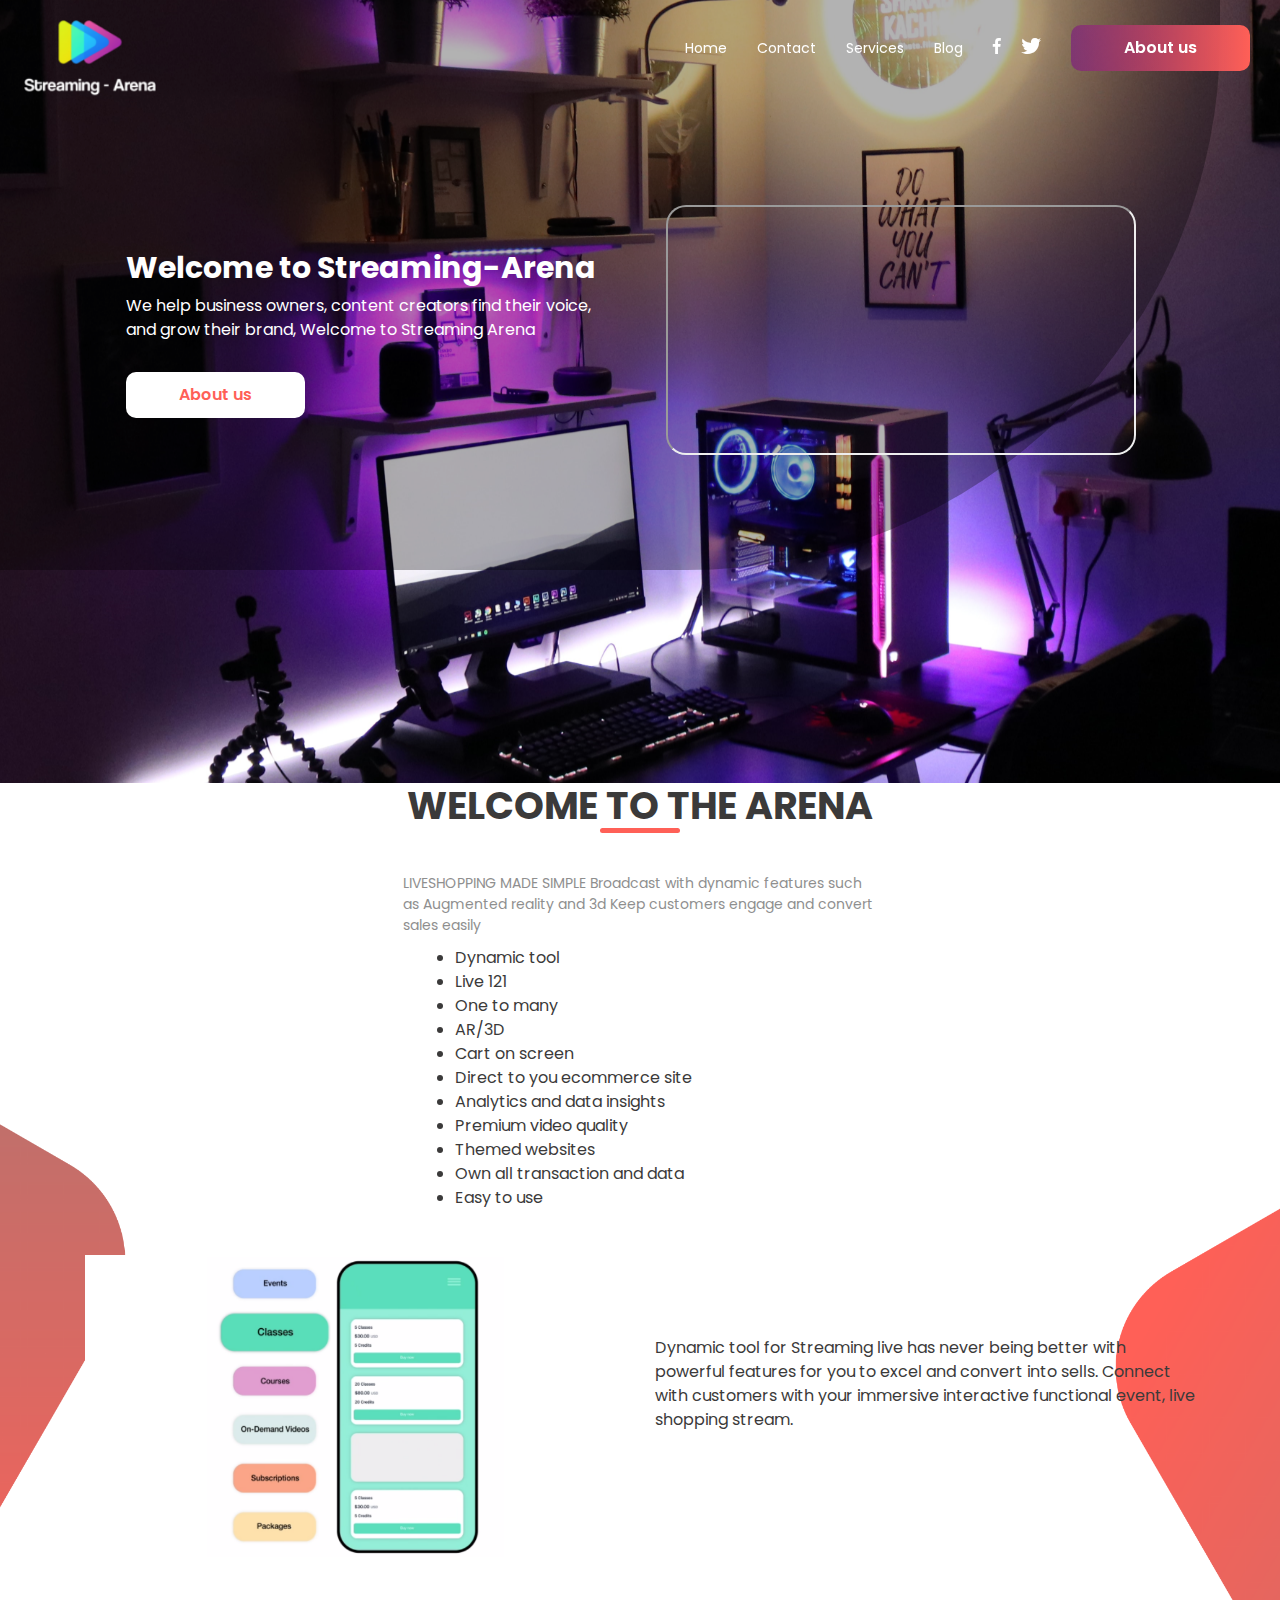
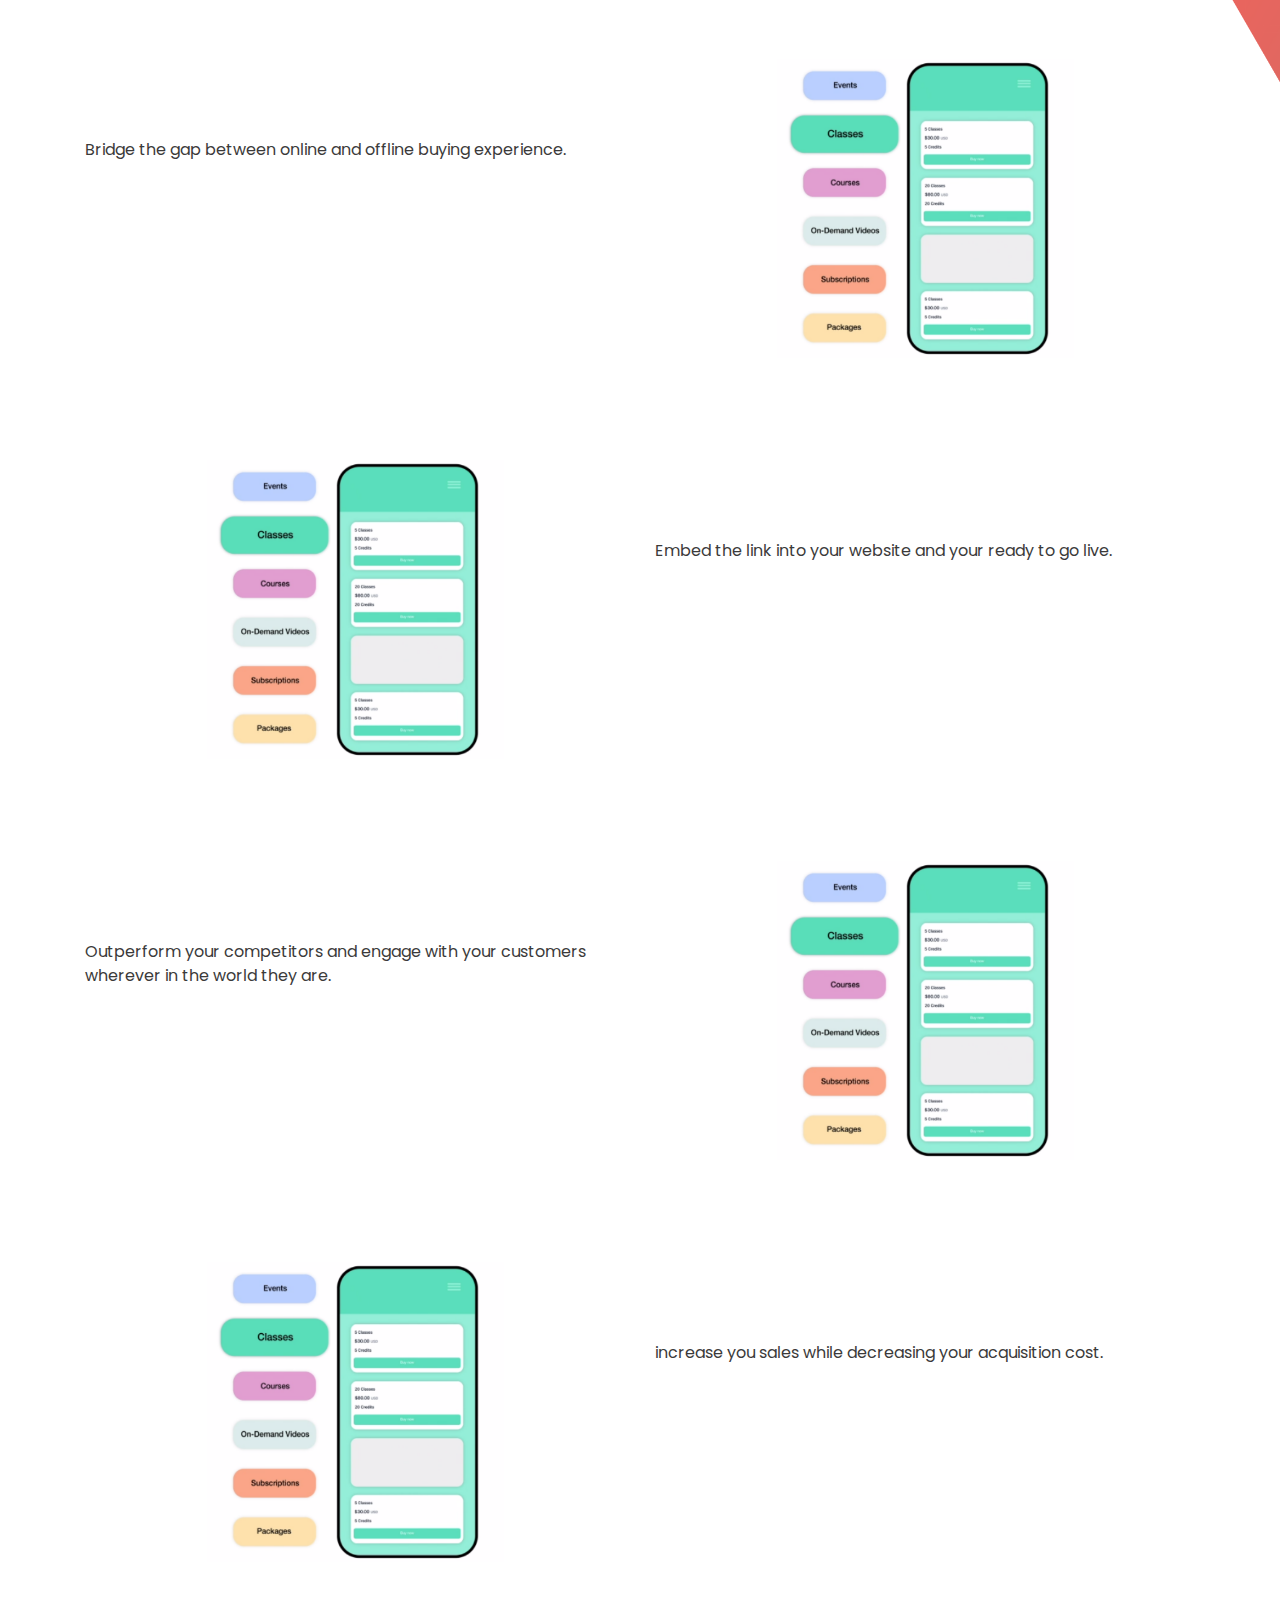
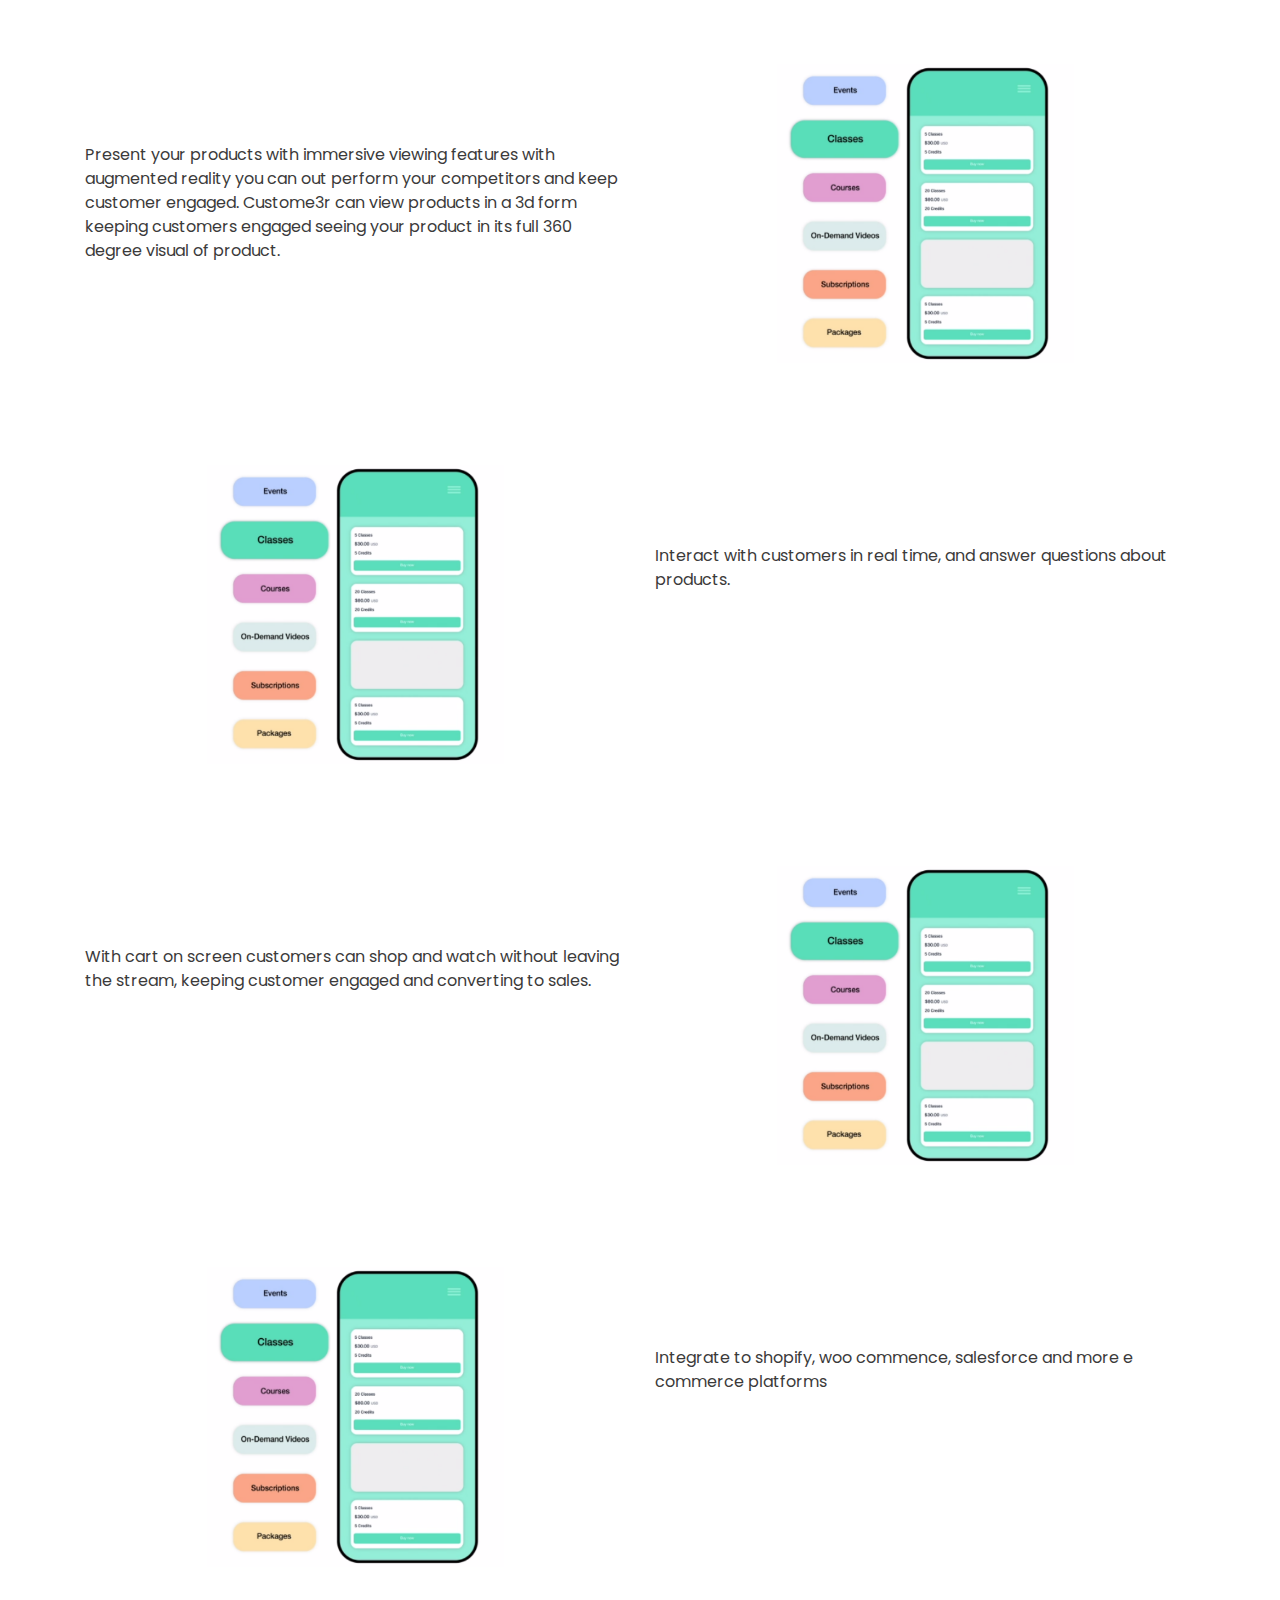
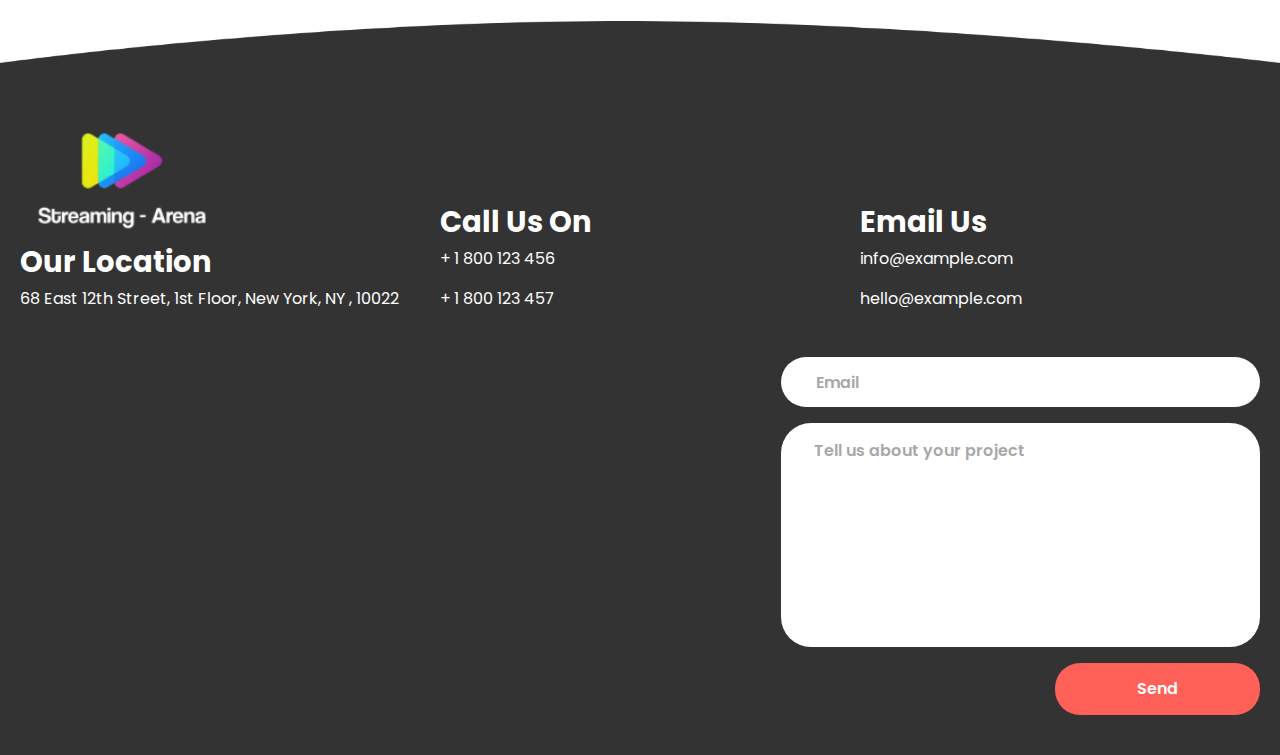
<file: live-shopping.html>
<!DOCTYPE html>
<html lang="en">

<head>
    <meta charset="UTF-8" />
    <meta http-equiv="X-UA-Compatible" content="IE=edge" />
    <meta name="viewport" content="width=device-width, initial-scale=1.0" />
    <meta name="description" content="" />
    <link rel="stylesheet" href="https://maxcdn.bootstrapcdn.com/bootstrap/4.0.0/css/bootstrap.min.css">
    <link rel="stylesheet" href="assets/slick/slick.css" />
    <link rel="stylesheet" href="assets/slick/slick-theme.css" />
    <link rel="stylesheet" href="assets/css/ico-moon.css" />
    <link rel="stylesheet" href="assets/css/main.css" />
    <link rel="shortcut icon" href="favicon.ico" type="image/x-icon" />
    <title>Streaming Arena</title>
    <style>
        footer {
            margin-top: 100px;
        }

        .area_content {
            padding-top: 65px;
        }

        .sec {
            margin-top: 100px;
        }

        .add-cs-list-style {
            margin-left: 455px;
            list-style-type: disc;
        }
    </style>
</head>

<body>
    <header>
        <div class="main-logo">
            <a href="index.html" class="gradient-btn">
                <img src="assets/img/logo.png" alt="Streaming Arena Logo" />
            </a>
        </div>

        <div class="nav-wrapper" style="align-items: baseline;">
            <nav class="main-nav">
                <ul>
                    <li><a href="index.html">Home</a></li>
                    <li><a href="#">Contact</a></li>
                    <li><a href="services.html">Services</a></li>
                    <li><a href="blog.html">Blog</a></li>
                </ul>
            </nav>
            <div class="social-links">
                <ul>
                    <li>
                        <a href="#">
                            <i class="icon-facebook"></i>
                        </a>
                    </li>
                    <li>
                        <a href="#">
                            <i class="icon-twitter"></i>
                        </a>
                    </li>
                </ul>
            </div>
            <a class="graddient-btn" href="">About us</a>
        </div>
        <a href="javascript:void(0)" class="menu-toggle">
            <i class="icon-menu"></i>
        </a>
    </header>

    <section class="banner-area">
        <div class="columns-container">
            <div class="left-col">
                <h1>Welcome to Streaming-Arena</h1>
                <p class="">We help business owners, content creators find their voice, and grow their brand,
                    Welcome to
                    Streaming Arena</p>
                <a href="index.html" class="light-btn">About us</a>
            </div>
            <div class="right-col">
                <iframe src="https://www.youtube.com/embed/y881t8ilMyc"></iframe>
                <!-- <video src="" controls autoplay="false" poster="assets/img/video-thumbnail.jpg"></video> -->
            </div>
        </div>
    </section>
    <section class="services-area mar-t-var services-page">
        <h3 class="sec-title">WELCOME TO THE ARENA</h3>
        <p class="dark-para">LIVESHOPPING MADE SIMPLE
            Broadcast with dynamic features such as Augmented reality and 3d
            Keep customers engage and convert sales easily
        <ul class="add-cs-list-style">
            <li>Dynamic tool</li>
            <li>Live 121</li>
            <li>One to many</li>
            <li>AR/3D</li>
            <li>Cart on screen</li>
            <li>Direct to you ecommerce site</li>
            <li>Analytics and data insights</li>
            <li>Premium video quality</li>
            <li>Themed websites</li>
            <li>Own all transaction and data</li>
            <li>Easy to use</li>
        </ul>


        </p>
    </section>
    <section class="sec1">
        <div class="container">
            <div class="row">
                <div class="col-md-6">
                    <div class="area_img">
                        <img src="assets/img/change-images/1.png" alt="">
                    </div>
                </div>
                <div class="col-md-6">
                    <div class="area_content">
                        <div class="area_content_para">
                            <p class="pt-3">Dynamic tool for Streaming live has never being better with powerful
                                features for you to excel and
                                convert into sells. Connect with customers with your immersive interactive functional
                                event, live
                                shopping stream.</p>
                        </div>
                    </div>
                </div>
            </div>
        </div>
    </section>
    <section class="sec">
        <div class="container">
            <div class="row">
                <div class="col-md-6">
                    <div class="area_content">
                        <div class="area_content_para">
                            <p class="pt-3">Bridge the gap between online and offline buying experience.</p>
                        </div>
                    </div>
                </div>
                <div class="col-md-6">
                    <div class="area_img">
                        <img src="assets/img/change-images/1.png" alt="">
                    </div>
                </div>
            </div>
        </div>
    </section>
    <section class="sec">
        <div class="container">
            <div class="row">
                <div class="col-md-6">
                    <div class="area_img">
                        <img src="assets/img/change-images/1.png" alt="">
                    </div>
                </div>
                <div class="col-md-6">
                    <div class="area_content">
                        <div class="area_content_para">
                            <p class="pt-3">Embed the link into your website and your ready to go live.</p>
                        </div>
                    </div>
                </div>
            </div>
        </div>
    </section>
    <section class="sec">
        <div class="container">
            <div class="row">
                <div class="col-md-6">
                    <div class="area_content">
                        <div class="area_content_para">
                            <p class="pt-3">Outperform your competitors and engage with your customers wherever in the
                                world they are.</p>
                        </div>
                    </div>
                </div>
                <div class="col-md-6">
                    <div class="area_img">
                        <img src="assets/img/change-images/1.png" alt="">
                    </div>
                </div>
            </div>
        </div>
    </section>
    <section class="sec">
        <div class="container">
            <div class="row">
                <div class="col-md-6">
                    <div class="area_img">
                        <img src="assets/img/change-images/1.png" alt="">
                    </div>
                </div>
                <div class="col-md-6">
                    <div class="area_content">
                        <div class="area_content_para">
                            <p class="pt-3">increase you sales while decreasing your acquisition cost.</p>
                        </div>
                    </div>
                </div>
            </div>
        </div>
    </section>
    <section class="sec">
        <div class="container">
            <div class="row">
                <div class="col-md-6">
                    <div class="area_content">
                        <div class="area_content_para">
                            <p class="pt-3">Present your products with immersive viewing features with augmented reality
                                you can out perform
                                your competitors and keep customer engaged. Custome3r can view products in a 3d form
                                keeping
                                customers engaged seeing your product in its full 360 degree visual of product.</p>
                        </div>
                    </div>
                </div>
                <div class="col-md-6">
                    <div class="area_img">
                        <img src="assets/img/change-images/1.png" alt="">
                    </div>
                </div>
            </div>
        </div>
    </section>
    <section class="sec">
        <div class="container">
            <div class="row">
                <div class="col-md-6">
                    <div class="area_img">
                        <img src="assets/img/change-images/1.png" alt="">
                    </div>
                </div>
                <div class="col-md-6">
                    <div class="area_content">
                        <div class="area_content_para">
                            <p class="pt-3">Interact with customers in real time, and answer questions about products.
                            </p>
                        </div>
                    </div>
                </div>
            </div>
        </div>
    </section>
    <section class="sec">
        <div class="container">
            <div class="row">
                <div class="col-md-6">
                    <div class="area_content">
                        <div class="area_content_para">
                            <p class="pt-3">With cart on screen customers can shop and watch without leaving the stream,
                                keeping customer
                                engaged and converting to sales.</p>
                        </div>
                    </div>
                </div>
                <div class="col-md-6">
                    <div class="area_img">
                        <img src="assets/img/change-images/1.png" alt="">
                    </div>
                </div>
            </div>
        </div>
    </section>
    <section class="sec">
        <div class="container">
            <div class="row">
                <div class="col-md-6">
                    <div class="area_img">
                        <img src="assets/img/change-images/1.png" alt="">
                    </div>
                </div>
                <div class="col-md-6">
                    <div class="area_content">
                        <div class="area_content_para">
                            <p class="pt-3">Integrate to shopify, woo commence, salesforce and more e commerce platforms
                            </p>
                        </div>
                    </div>
                </div>
            </div>
        </div>
    </section>
    <footer>
        <div class="columns-container">
            <div class="column">
                <a href="./" class="logo">
                    <img src="assets/img/logo.png" alt="" />
                </a>
                <h6 class="light-color bold">Our Location</h6>
                <p class="light-text">68 East 12th Street, 1st Floor, New York, NY , 10022</p>
            </div>
            <div class="column">
                <h6 class="light-color bold">Call Us On</h6>
                <p class="light-text">+ 1 800 123 456</p>
                <p class="light-text">+ 1 800 123 457</p>
            </div>
            <div class="column">
                <h6 class="light-color bold">Email Us</h6>
                <p class="light-text">info@example.com</p>
                <p class="light-text">hello@example.com</p>
            </div>

            <div class="form-container">
                <form action="" class="footer-form">
                    <input type="email" name="" placeholder="Email" />
                    <textarea name="" id="" rows="8" placeholder="Tell us about your project"></textarea>
                    <button class="footer-submit">Send</button>
                </form>
            </div>
        </div>
    </footer>

    <script src="assets/js/jquery-3.6.0.js"></script>
    <script src="https://cdnjs.cloudflare.com/ajax/libs/popper.js/1.12.9/umd/popper.min.js"></script>
    <script src="https://maxcdn.bootstrapcdn.com/bootstrap/4.0.0/js/bootstrap.min.js"></script>
    <script src="assets/slick/slick.js"></script>
    <script src="assets/js/main.js"></script>
</body>

</html>
</file>
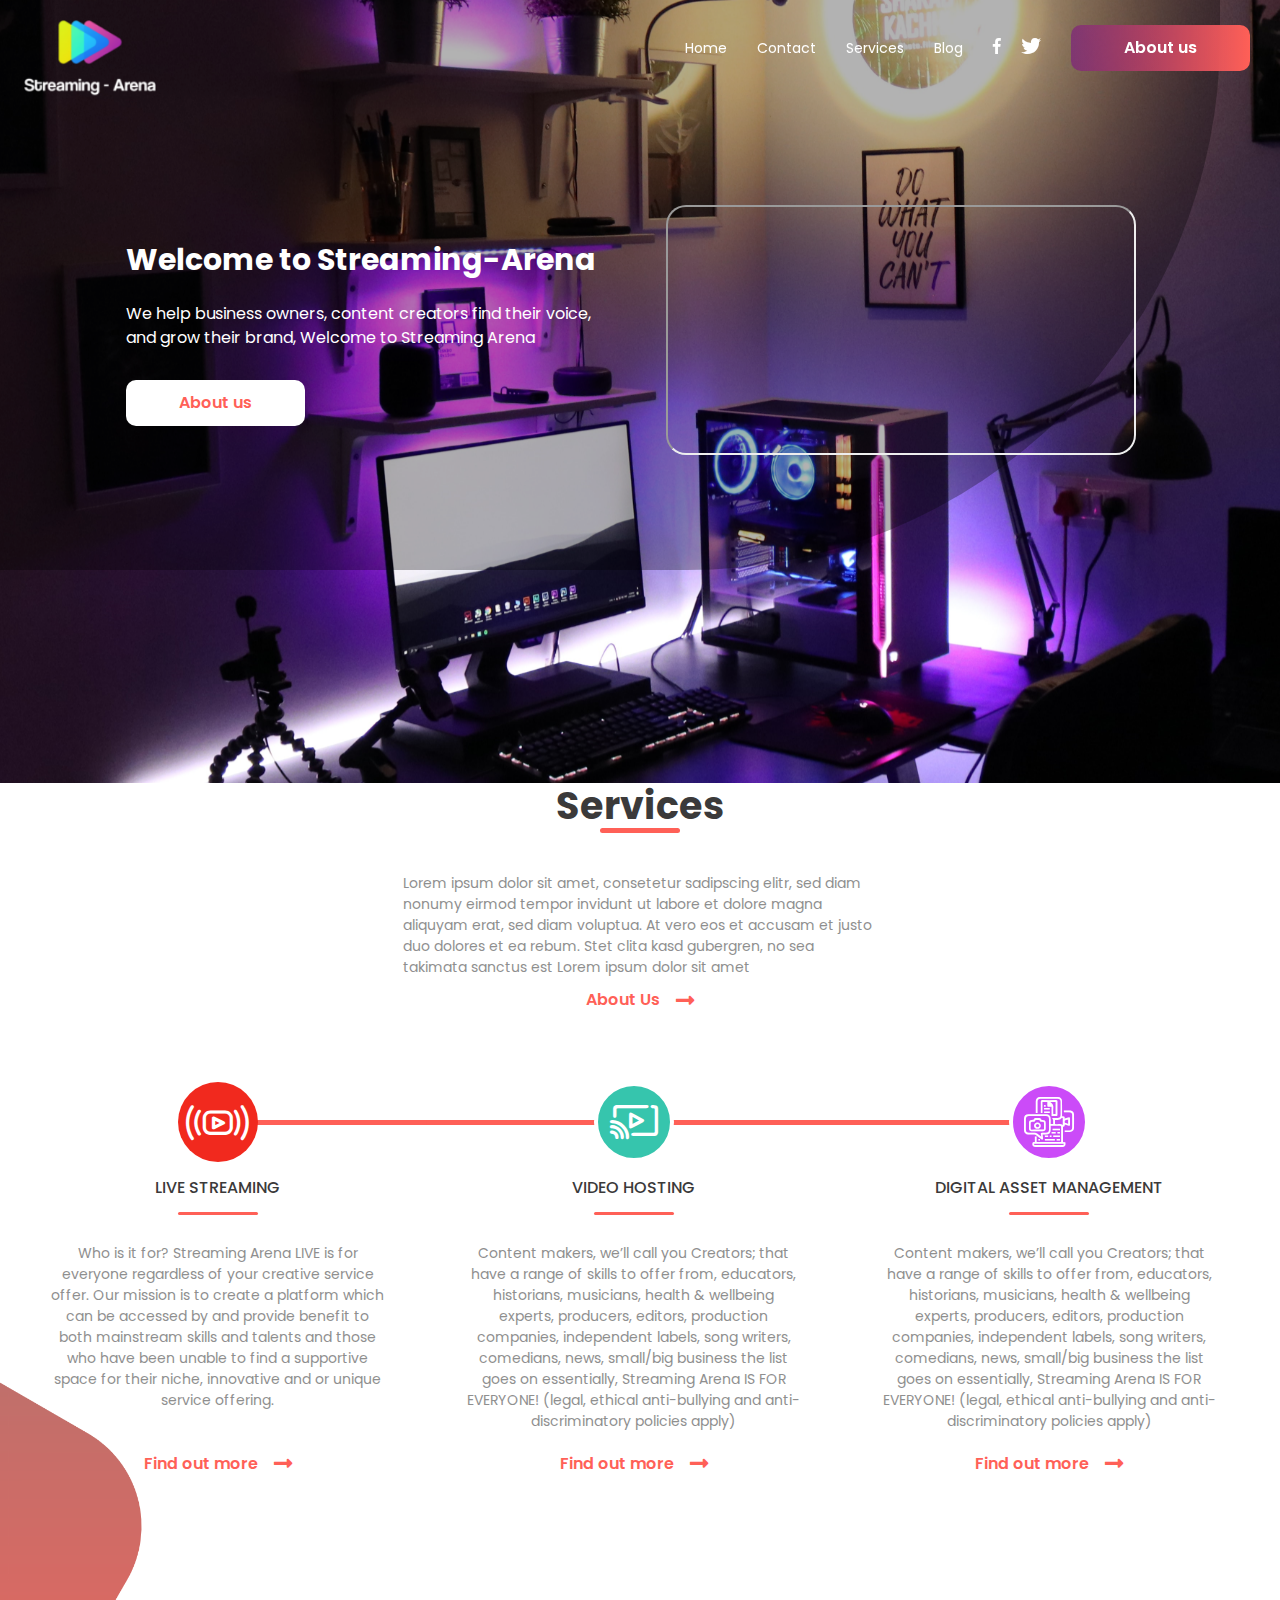
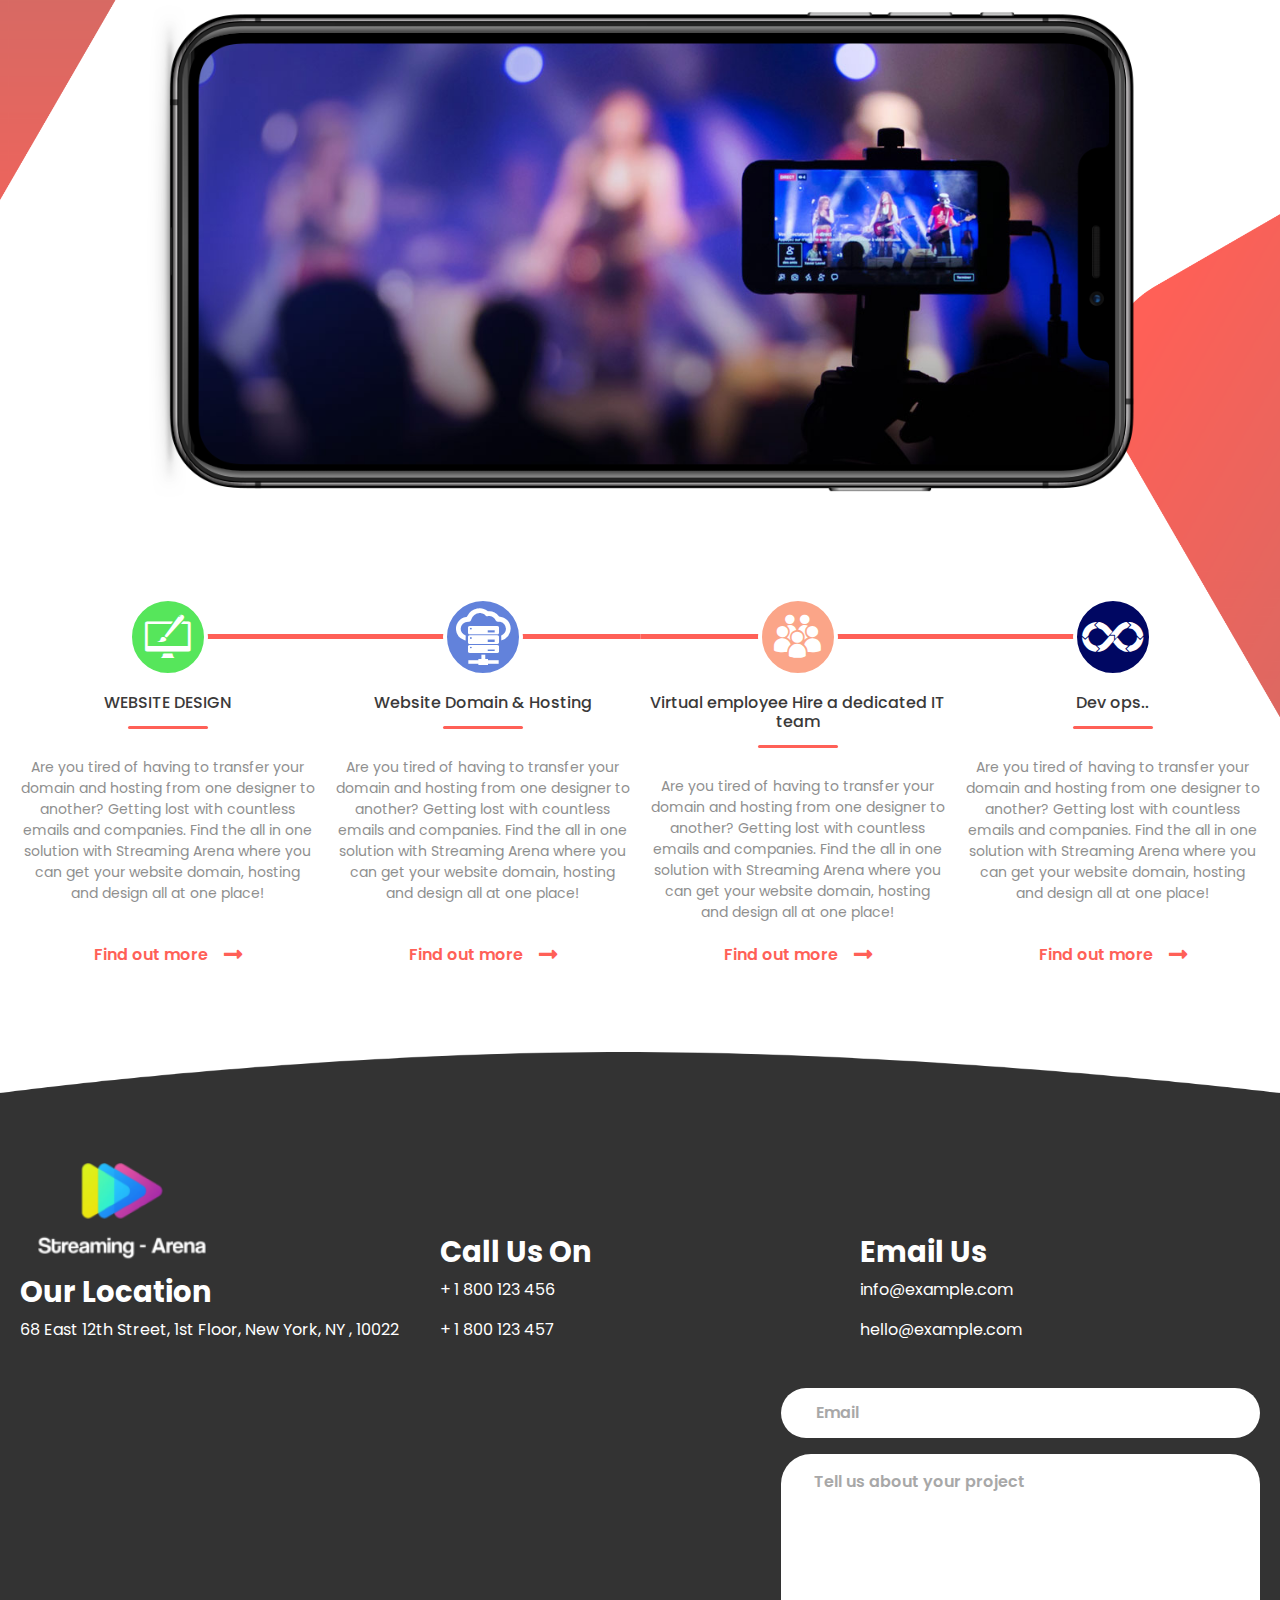
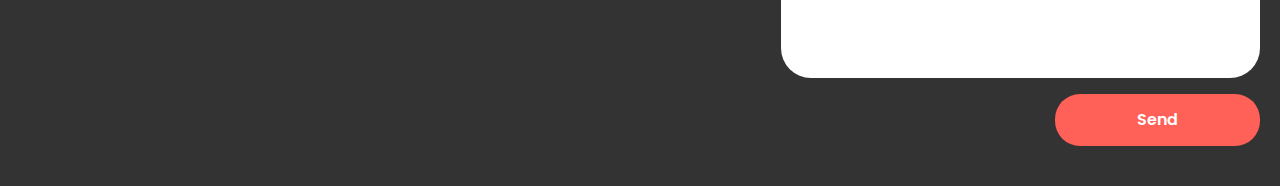
<file: services.html>
<!DOCTYPE html>
<html lang="en">

<head>
    <meta charset="UTF-8" />
    <meta http-equiv="X-UA-Compatible" content="IE=edge" />
    <meta name="viewport" content="width=device-width, initial-scale=1.0" />
    <meta name="description" content="" />
    <link rel="stylesheet" href="https://maxcdn.bootstrapcdn.com/bootstrap/4.0.0/css/bootstrap.min.css">
    <link rel="stylesheet" href="assets/slick/slick.css" />
    <link rel="stylesheet" href="assets/slick/slick-theme.css" />
    <link rel="stylesheet" href="assets/css/ico-moon.css" />
    <link rel="stylesheet" href="assets/css/main.css" />
    <link rel="shortcut icon" href="favicon.ico" type="image/x-icon" />
    <title>Streaming</title>
    <style>
        main {
            height: initial;
        }
    </style>
</head>

<body>
    <header>
        <div class="main-logo">
            <a href="index.html" class="gradient-btn">
                <img src="assets/img/logo.png" alt="Streaming Arena Logo" />
            </a>
        </div>

        <div class="nav-wrapper" style="align-items: baseline;">
            <nav class="main-nav">
                <ul>
                    <li><a href="index.html">Home</a></li>
                    <li><a href="#">Contact</a></li>
                    <li><a href="services.html">Services</a></li>
                    <li><a href="blog.html">Blog</a></li>
                </ul>
            </nav>
            <div class="social-links">
                <ul>
                    <li>
                        <a href="#">
                            <i class="icon-facebook"></i>
                        </a>
                    </li>
                    <li>
                        <a href="#">
                            <i class="icon-twitter"></i>
                        </a>
                    </li>
                </ul>
            </div>
            <a class="graddient-btn" href="">About us</a>
        </div>
        <a href="javascript:void(0)" class="menu-toggle">
            <i class="icon-menu"></i>
        </a>
    </header>

    <section class="banner-area">
        <div class="columns-container">
            <div class="left-col">
                <h1>Welcome to Streaming-Arena</h1>
                <p class="pt-3">We help business owners, content creators find their voice, and grow their brand,
                    Welcome to
                    Streaming Arena</p>
                <a href="index.html" class="light-btn">About us</a>
            </div>
            <div class="right-col">
                <iframe src="https://www.youtube.com/embed/y881t8ilMyc"></iframe>
                <!-- <video src="" controls autoplay="false" poster="assets/img/video-thumbnail.jpg"></video> -->
            </div>
        </div>
    </section>

    <main>
        <section class="services-area mar-t-var services-page">
            <h3 class="sec-title">Services</h3>
            <p class="dark-para">Lorem ipsum dolor sit amet, consetetur sadipscing elitr, sed diam nonumy eirmod tempor
                invidunt ut
                labore et dolore magna aliquyam erat, sed diam voluptua. At vero eos et accusam et justo duo dolores
                et ea rebum. Stet clita kasd gubergren, no sea takimata sanctus est Lorem ipsum dolor sit amet</p>
            <div class="text-center">
                <a href="./about-us.html" class="link-btn">
                    <span>About Us</span>
                    <i class="icon-arrow-right"></i>
                </a>
            </div>

            <div class="top-row">
                <div class="solo-feature">
                    <div class="icon-wrapper">
                        <i class="icon-streaming border-none"></i>
                    </div>
                    <h6 class="feature-title">LIVE STREAMING</h6>
                    <p class="dark-para">Who is it for? Streaming Arena LIVE is for everyone regardless of your creative
                        service
                        offer. Our mission is to create a platform which can be accessed by and provide benefit to
                        both mainstream skills and talents and those who have been unable to find a supportive space
                        for their niche, innovative and or unique service offering.</p>
                    <a href="./services.html" class="link-btn">
                        <span>Find out more</span>
                        <i class="icon-arrow-right"></i>
                    </a>
                </div>

                <div class="solo-feature">
                    <div class="icon-wrapper"><i class="icon-hosting"
                            style="background-color: #36c5ad;color: #ffff;"></i></div>
                    <h6 class="feature-title">VIDEO HOSTING</h6>
                    <p class="dark-para">Content makers, we’ll call you Creators; that have a range of skills to offer
                        from,
                        educators, historians, musicians, health & wellbeing experts, producers, editors, production
                        companies, independent labels, song writers, comedians, news, small/big business the list
                        goes on essentially, Streaming Arena IS FOR EVERYONE! (legal, ethical anti-bullying and
                        anti-discriminatory policies apply)</p>
                    <a href="./services.html" class="link-btn">
                        <span>Find out more</span>
                        <i class="icon-arrow-right"></i>
                    </a>
                </div>

                <div class="solo-feature">
                    <div class="icon-wrapper"><i class="icon-asset-management"
                            style="background-color: #cb4bf8;color: #ffff;"></i></div>
                    <h6 class="feature-title">DIGITAL ASSET MANAGEMENT</h6>
                    <p class="dark-para">Content makers, we’ll call you Creators; that have a range of skills to offer
                        from,
                        educators, historians, musicians, health & wellbeing experts, producers, editors, production
                        companies, independent labels, song writers, comedians, news, small/big business the list
                        goes on essentially, Streaming Arena IS FOR EVERYONE! (legal, ethical anti-bullying and
                        anti-discriminatory policies apply)</p>
                    <a href="./services.html" class="link-btn">
                        <span>Find out more</span>
                        <i class="icon-arrow-right"></i>
                    </a>
                </div>
            </div>

            <div class="image-container">
                <img src="assets/img/phone.png" alt="" />
            </div>

            <div class="bottom-row">
                <div class="solo-feature">
                    <div class="icon-wrapper"><i class="icon-webdesign"
                            style="background-color: #56e65b;color: #ffff;"></i></div>
                    <h6 class="feature-title">WEBSITE DESIGN</h6>
                    <p class="dark-para">Are you tired of having to transfer your domain and hosting from one designer
                        to another?
                        Getting lost with countless emails and companies. Find the all in one solution with
                        Streaming Arena where you can get your website domain, hosting and design all at one
                        place!</p>
                    <a href="./services.html" class="link-btn">
                        <span>Find out more</span>
                        <i class="icon-arrow-right"></i>
                    </a>
                </div>

                <div class="solo-feature">
                    <div class="icon-wrapper"><i class="icon-domain"
                            style="background-color: #6282db;color: #ffff;"></i></div>
                    <h6 class="feature-title">Website Domain & Hosting</h6>
                    <p class="dark-para">Are you tired of having to transfer your domain and hosting from one designer
                        to another?
                        Getting lost with countless emails and companies. Find the all in one solution with
                        Streaming Arena where you can get your website domain, hosting and design all at one
                        place!</p>
                    <a href="./services.html" class="link-btn">
                        <span>Find out more</span>
                        <i class="icon-arrow-right"></i>
                    </a>
                </div>

                <div class="solo-feature">
                    <div class="icon-wrapper"><i class="icon-employee"
                            style="background-color: #fba588;color: #ffff;"></i></div>
                    <h6 class="feature-title">Virtual employee Hire a dedicated IT team</h6>
                    <p class="dark-para">Are you tired of having to transfer your domain and hosting from one designer
                        to another?
                        Getting lost with countless emails and companies. Find the all in one solution with
                        Streaming Arena where you can get your website domain, hosting and design all at one
                        place!</p>
                    <a href="./services.html" class="link-btn">
                        <span>Find out more</span>
                        <i class="icon-arrow-right"></i>
                    </a>
                </div>

                <div class="solo-feature">
                    <div class="icon-wrapper"><i class="icon-devop" style="background-color: #000762;color: #ffff;"></i>
                    </div>
                    <h6 class="feature-title">Dev ops..</h6>
                    <p class="dark-para">Are you tired of having to transfer your domain and hosting from one designer
                        to another?
                        Getting lost with countless emails and companies. Find the all in one solution with
                        Streaming Arena where you can get your website domain, hosting and design all at one
                        place!</p>
                    <a href="./services.html" class="link-btn">
                        <span>Find out more</span>
                        <i class="icon-arrow-right"></i>
                    </a>
                </div>
            </div>
        </section>
    </main>

    <footer>
        <div class="columns-container">
            <div class="column">
                <a href="./" class="logo">
                    <img src="assets/img/logo.png" alt="" />
                </a>
                <h6 class="light-color bold">Our Location</h6>
                <p class="light-text">68 East 12th Street, 1st Floor, New York, NY , 10022</p>
            </div>
            <div class="column">
                <h6 class="light-color bold">Call Us On</h6>
                <p class="light-text">+ 1 800 123 456</p>
                <p class="light-text">+ 1 800 123 457</p>
            </div>
            <div class="column">
                <h6 class="light-color bold">Email Us</h6>
                <p class="light-text">info@example.com</p>
                <p class="light-text">hello@example.com</p>
            </div>

            <div class="form-container">
                <form action="" class="footer-form">
                    <input type="email" name="" placeholder="Email" />
                    <textarea name="" id="" rows="8" placeholder="Tell us about your project"></textarea>
                    <button class="footer-submit">Send</button>
                </form>
            </div>
        </div>
    </footer>

    <script src="assets/js/jquery-3.6.0.js"></script>
    <script src="https://cdnjs.cloudflare.com/ajax/libs/popper.js/1.12.9/umd/popper.min.js"></script>
    <script src="https://maxcdn.bootstrapcdn.com/bootstrap/4.0.0/js/bootstrap.min.js"></script>
    <script src="assets/slick/slick.js"></script>
    <script src="assets/js/main.js"></script>
</body>

</html>
</file>
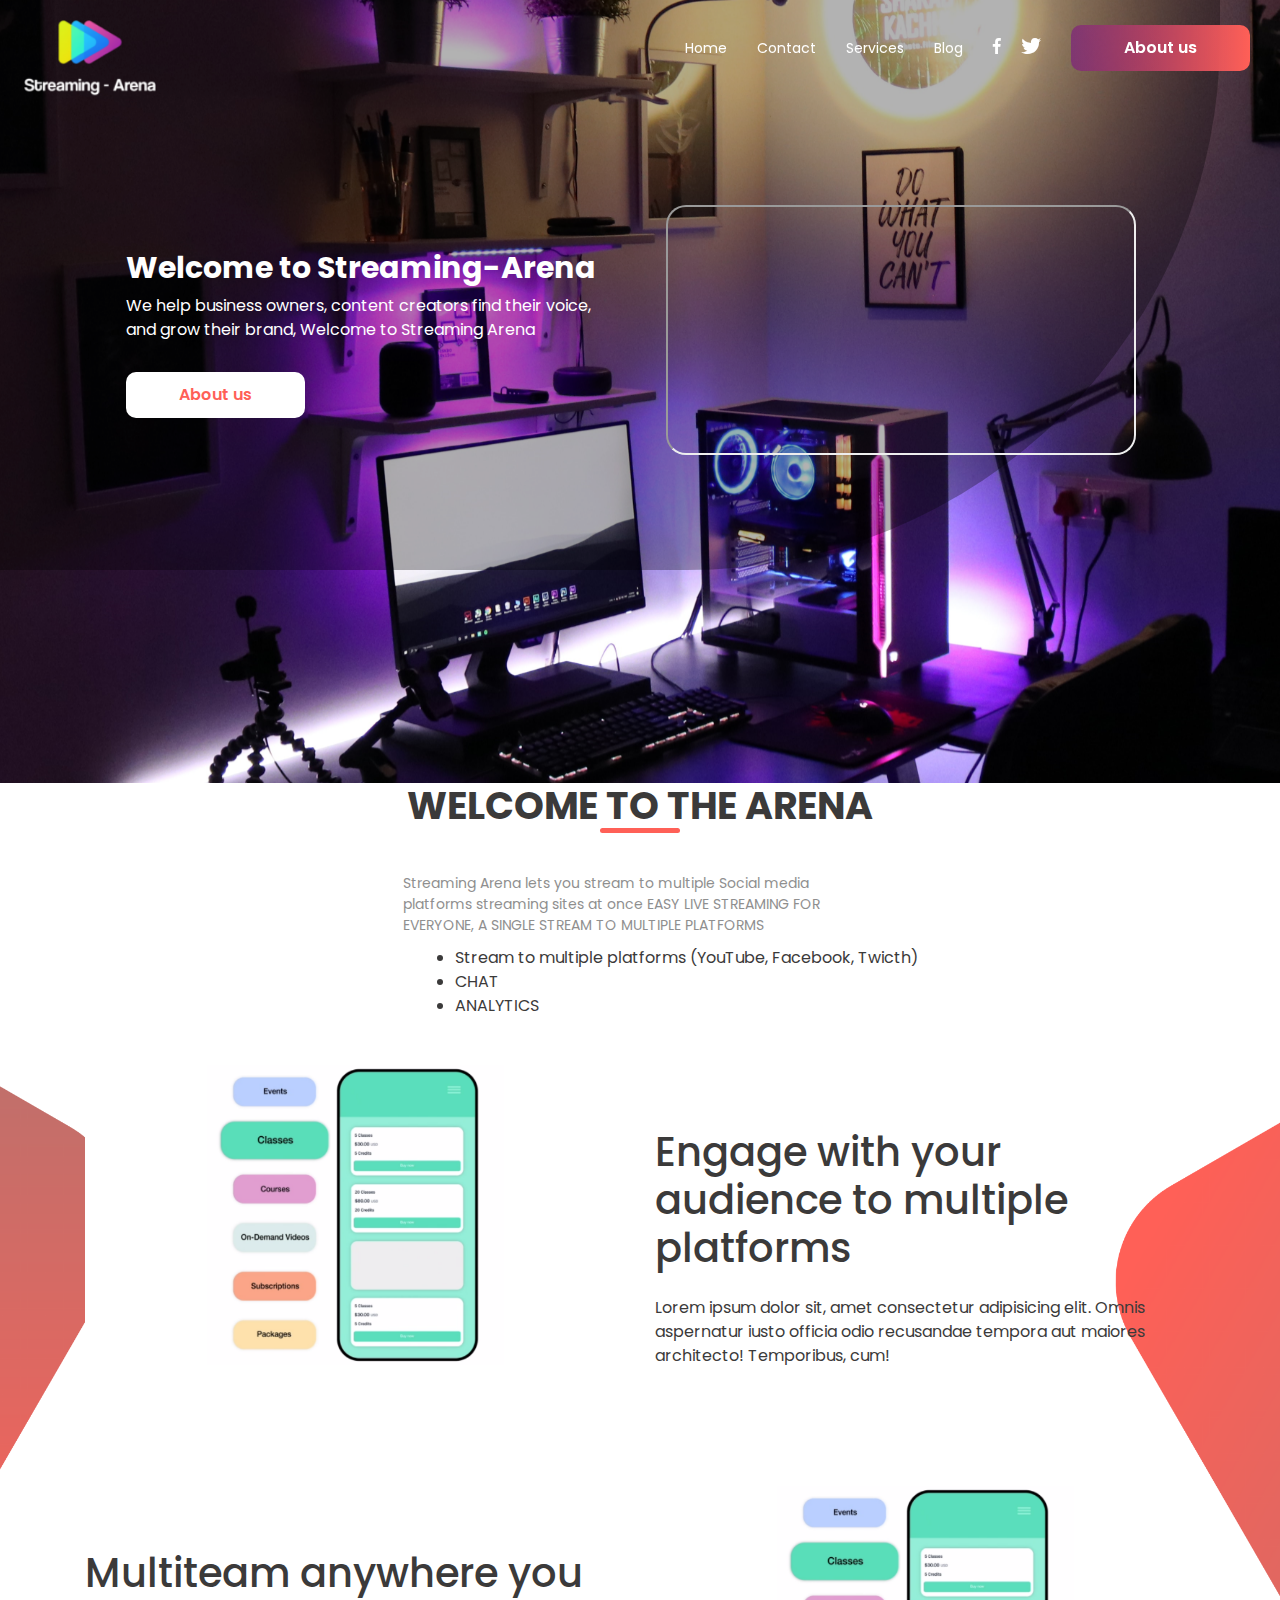
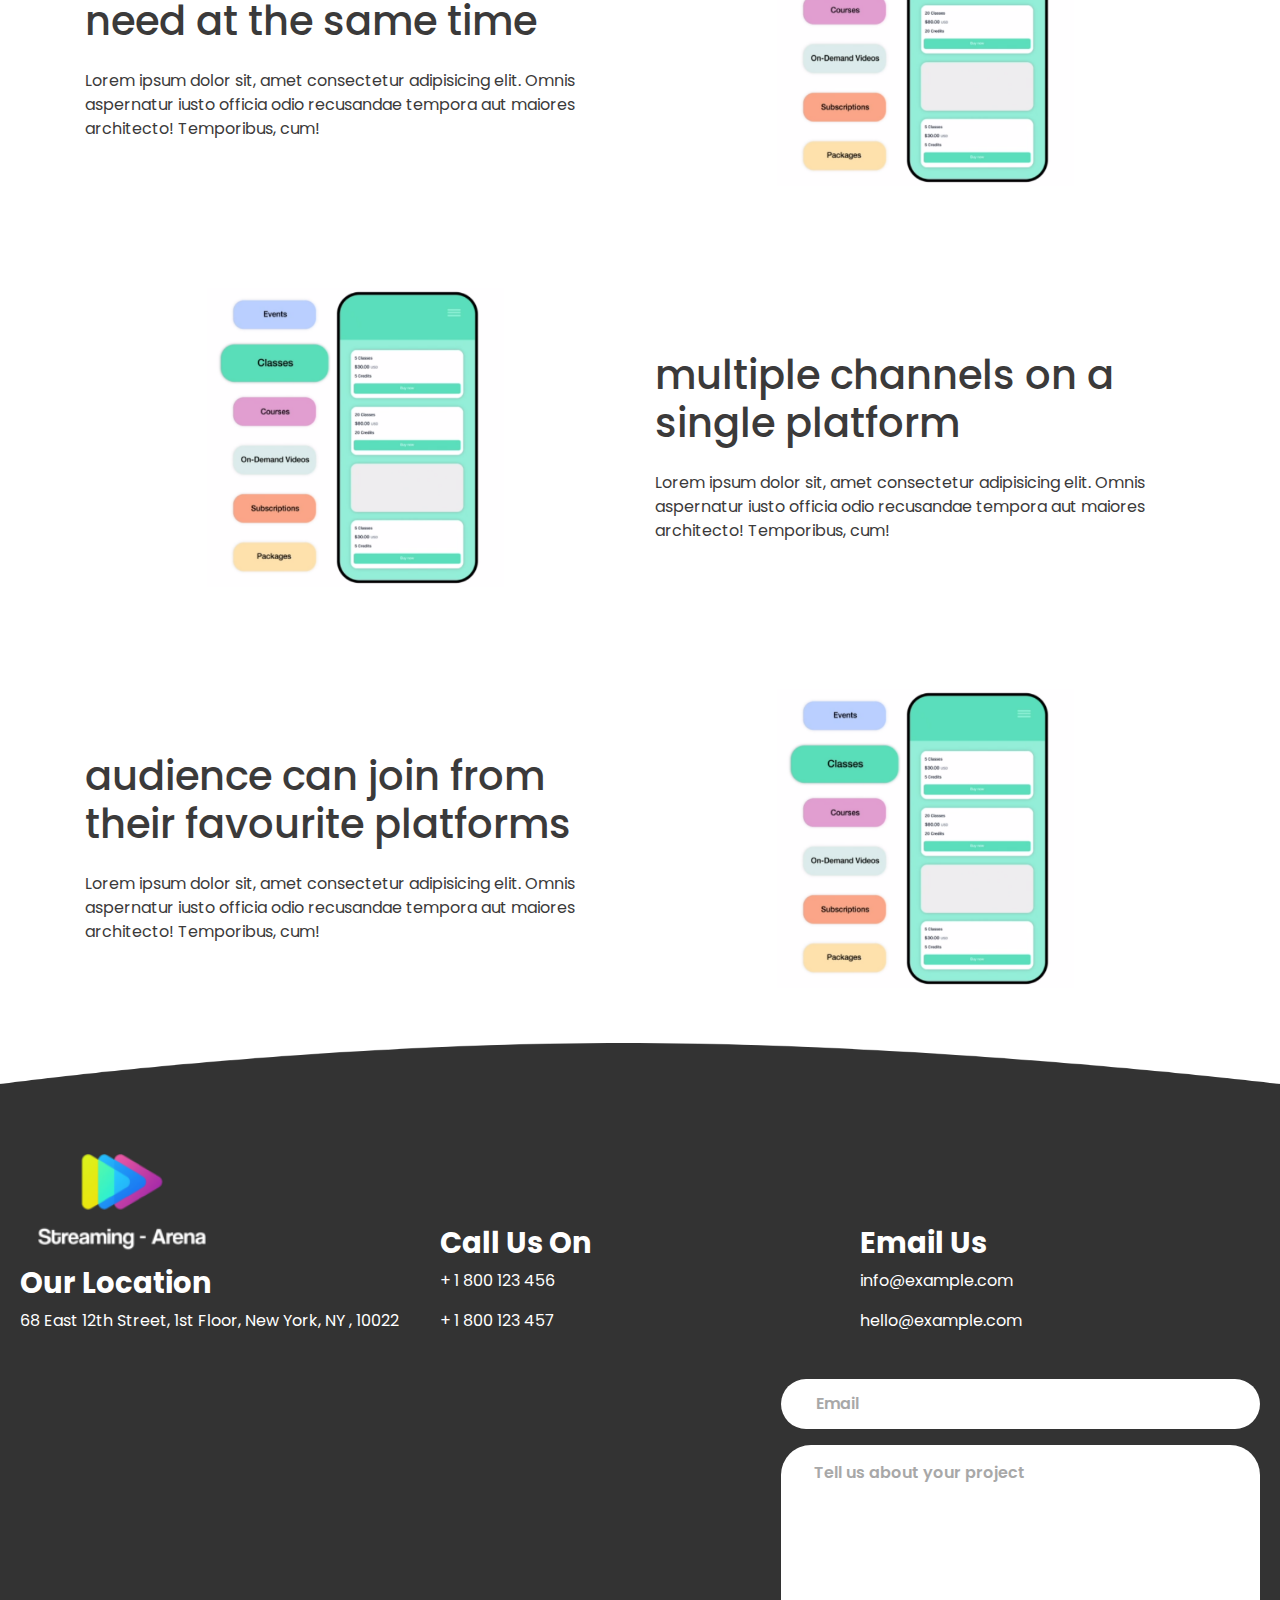
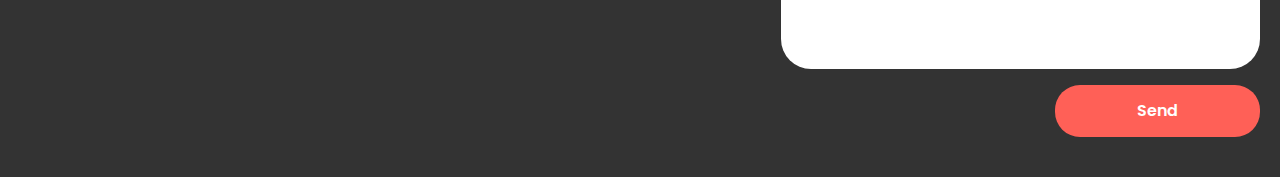
<file: streaming-arena.html>
<!DOCTYPE html>
<html lang="en">

<head>
    <meta charset="UTF-8" />
    <meta http-equiv="X-UA-Compatible" content="IE=edge" />
    <meta name="viewport" content="width=device-width, initial-scale=1.0" />
    <meta name="description" content="" />
    <link rel="stylesheet" href="https://maxcdn.bootstrapcdn.com/bootstrap/4.0.0/css/bootstrap.min.css">
    <link rel="stylesheet" href="assets/slick/slick.css" />
    <link rel="stylesheet" href="assets/slick/slick-theme.css" />
    <link rel="stylesheet" href="assets/css/ico-moon.css" />
    <link rel="stylesheet" href="assets/css/main.css" />
    <link rel="shortcut icon" href="favicon.ico" type="image/x-icon" />
    <title>Streaming Arena</title>
    <style>
        footer {
            margin-top: 100px;
        }

        .area_content {
            padding-top: 65px;
        }

        .sec {
            margin-top: 100px;
        }

        .add-cs-list-style {
            margin-left: 455px;
            list-style-type: disc;
        }
    </style>
</head>

<body>
    <header>
        <div class="main-logo">
            <a href="index.html" class="gradient-btn">
                <img src="assets/img/logo.png" alt="Streaming Arena Logo" />
            </a>
        </div>

        <div class="nav-wrapper" style="align-items: baseline;">
            <nav class="main-nav">
                <ul>
                    <li><a href="index.html">Home</a></li>
                    <li><a href="#">Contact</a></li>
                    <li><a href="services.html">Services</a></li>
                    <li><a href="blog.html">Blog</a></li>
                </ul>
            </nav>
            <div class="social-links">
                <ul>
                    <li>
                        <a href="#">
                            <i class="icon-facebook"></i>
                        </a>
                    </li>
                    <li>
                        <a href="#">
                            <i class="icon-twitter"></i>
                        </a>
                    </li>
                </ul>
            </div>
            <a class="graddient-btn" href="">About us</a>
        </div>
        <a href="javascript:void(0)" class="menu-toggle">
            <i class="icon-menu"></i>
        </a>
    </header>

    <section class="banner-area">
        <div class="columns-container">
            <div class="left-col">
                <h1>Welcome to Streaming-Arena</h1>
                <p class="">We help business owners, content creators find their voice, and grow their brand,
                    Welcome to
                    Streaming Arena</p>
                <a href="index.html" class="light-btn">About us</a>
            </div>
            <div class="right-col">
                <iframe src="https://www.youtube.com/embed/y881t8ilMyc"></iframe>
                <!-- <video src="" controls autoplay="false" poster="assets/img/video-thumbnail.jpg"></video> -->
            </div>
        </div>
    </section>
    <section class="services-area mar-t-var services-page">
        <h3 class="sec-title">WELCOME TO THE ARENA</h3>
        <p class="dark-para">Streaming Arena lets you stream to multiple Social media platforms streaming sites at once
            EASY LIVE STREAMING FOR EVERYONE, A SINGLE STREAM TO MULTIPLE PLATFORMS
        <ul class="add-cs-list-style">
            <li>Stream to multiple platforms (YouTube, Facebook, Twicth)</li>
            <li>CHAT</li>
            <li>ANALYTICS</li>
        </ul>


        </p>
    </section>
    <section class="sec1">
        <div class="container">
            <div class="row">
                <div class="col-md-6">
                    <div class="area_img">
                        <img src="assets/img/change-images/1.png" alt="">
                    </div>
                </div>
                <div class="col-md-6">
                    <div class="area_content">
                        <div class="main_heading">
                            <h1>Engage with your audience to multiple platforms</h1>
                        </div>
                        <div class="area_content_para">
                            <p class="pt-3">Lorem ipsum dolor sit, amet consectetur adipisicing elit. Omnis aspernatur
                                iusto officia
                                odio recusandae tempora aut maiores architecto! Temporibus, cum!</p>
                        </div>
                    </div>
                </div>
            </div>
        </div>
    </section>
    <section class="sec">
        <div class="container">
            <div class="row">
                <div class="col-md-6">
                    <div class="area_content">
                        <div class="main_heading">
                            <h1>Multiteam anywhere you need at the same time</h1>
                        </div>
                        <div class="area_content_para">
                            <p class="pt-3">Lorem ipsum dolor sit, amet consectetur adipisicing elit. Omnis aspernatur
                                iusto officia
                                odio recusandae tempora aut maiores architecto! Temporibus, cum!</p>
                        </div>
                    </div>
                </div>
                <div class="col-md-6">
                    <div class="area_img">
                        <img src="assets/img/change-images/1.png" alt="">
                    </div>
                </div>
            </div>
        </div>
    </section>
    <section class="sec">
        <div class="container">
            <div class="row">
                <div class="col-md-6">
                    <div class="area_img">
                        <img src="assets/img/change-images/1.png" alt="">
                    </div>
                </div>
                <div class="col-md-6">
                    <div class="area_content">
                        <div class="main_heading">
                            <h1>multiple channels on a single platform</h1>
                        </div>
                        <div class="area_content_para">
                            <p class="pt-3">Lorem ipsum dolor sit, amet consectetur adipisicing elit. Omnis aspernatur
                                iusto officia
                                odio recusandae tempora aut maiores architecto! Temporibus, cum!</p>
                        </div>
                    </div>
                </div>
            </div>
        </div>
    </section>
    <section class="sec">
        <div class="container">
            <div class="row">
                <div class="col-md-6">
                    <div class="area_content">
                        <div class="main_heading">
                            <h1>audience can join from their favourite platforms</h1>
                        </div>
                        <div class="area_content_para">
                            <p class="pt-3">Lorem ipsum dolor sit, amet consectetur adipisicing elit. Omnis aspernatur
                                iusto officia
                                odio recusandae tempora aut maiores architecto! Temporibus, cum!</p>
                        </div>
                    </div>
                </div>
                <div class="col-md-6">
                    <div class="area_img">
                        <img src="assets/img/change-images/1.png" alt="">
                    </div>
                </div>
            </div>
        </div>
    </section>
    <footer>
        <div class="columns-container">
            <div class="column">
                <a href="./" class="logo">
                    <img src="assets/img/logo.png" alt="" />
                </a>
                <h6 class="light-color bold">Our Location</h6>
                <p class="light-text">68 East 12th Street, 1st Floor, New York, NY , 10022</p>
            </div>
            <div class="column">
                <h6 class="light-color bold">Call Us On</h6>
                <p class="light-text">+ 1 800 123 456</p>
                <p class="light-text">+ 1 800 123 457</p>
            </div>
            <div class="column">
                <h6 class="light-color bold">Email Us</h6>
                <p class="light-text">info@example.com</p>
                <p class="light-text">hello@example.com</p>
            </div>

            <div class="form-container">
                <form action="" class="footer-form">
                    <input type="email" name="" placeholder="Email" />
                    <textarea name="" id="" rows="8" placeholder="Tell us about your project"></textarea>
                    <button class="footer-submit">Send</button>
                </form>
            </div>
        </div>
    </footer>

    <script src="assets/js/jquery-3.6.0.js"></script>
    <script src="https://cdnjs.cloudflare.com/ajax/libs/popper.js/1.12.9/umd/popper.min.js"></script>
    <script src="https://maxcdn.bootstrapcdn.com/bootstrap/4.0.0/js/bootstrap.min.js"></script>
    <script src="assets/slick/slick.js"></script>
    <script src="assets/js/main.js"></script>
</body>

</html>
</file>
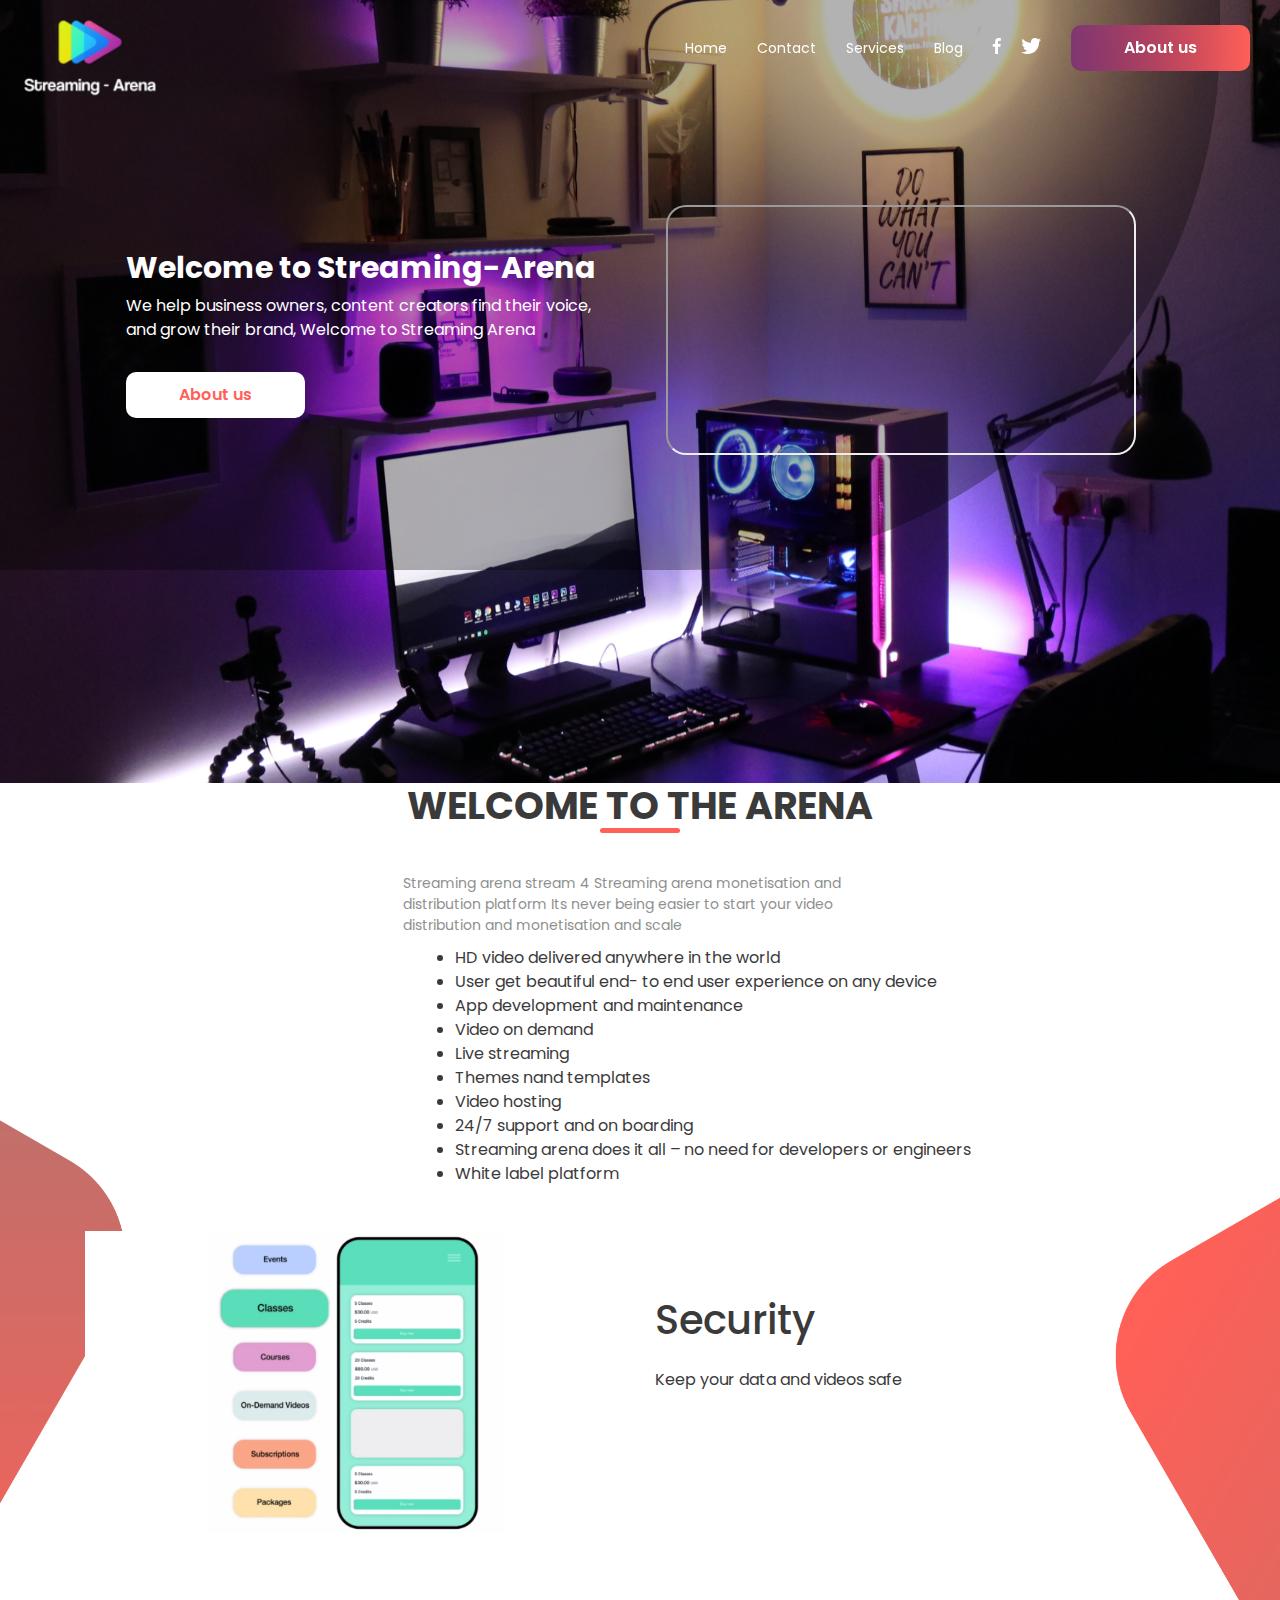
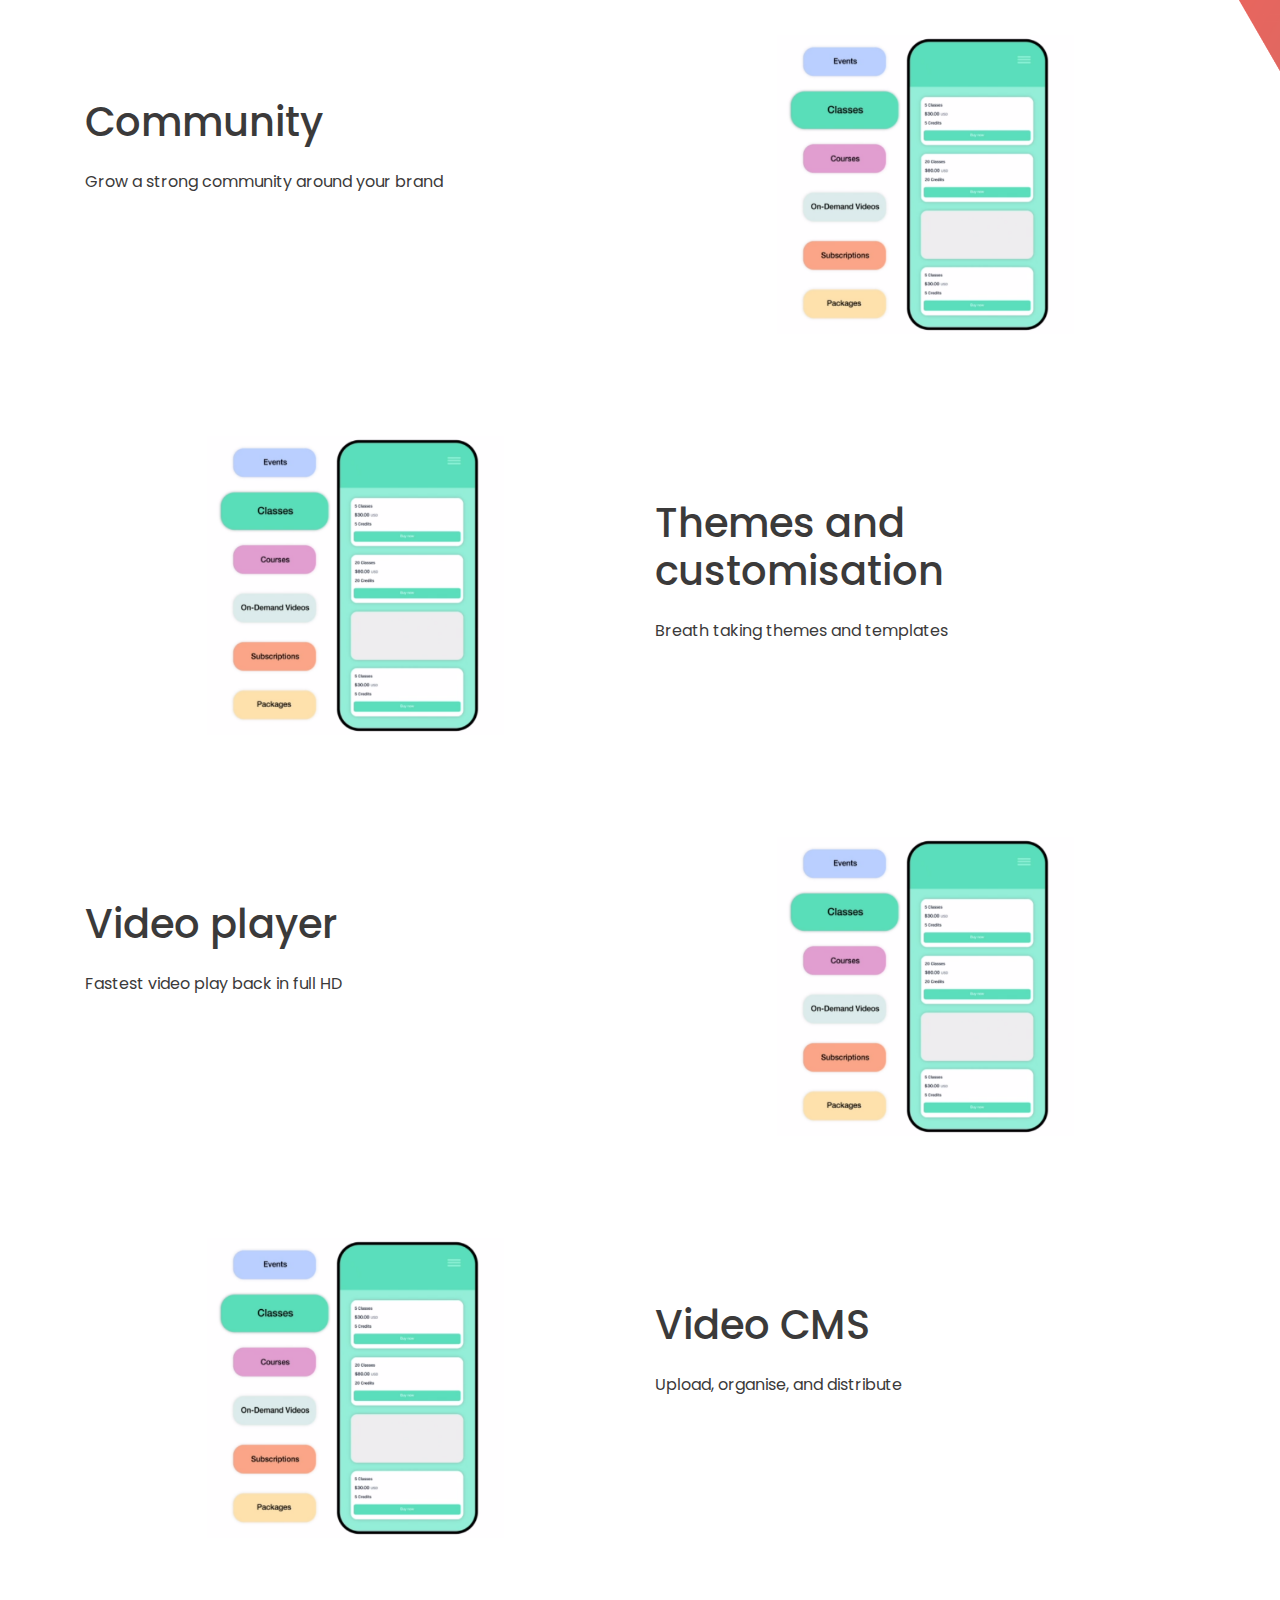
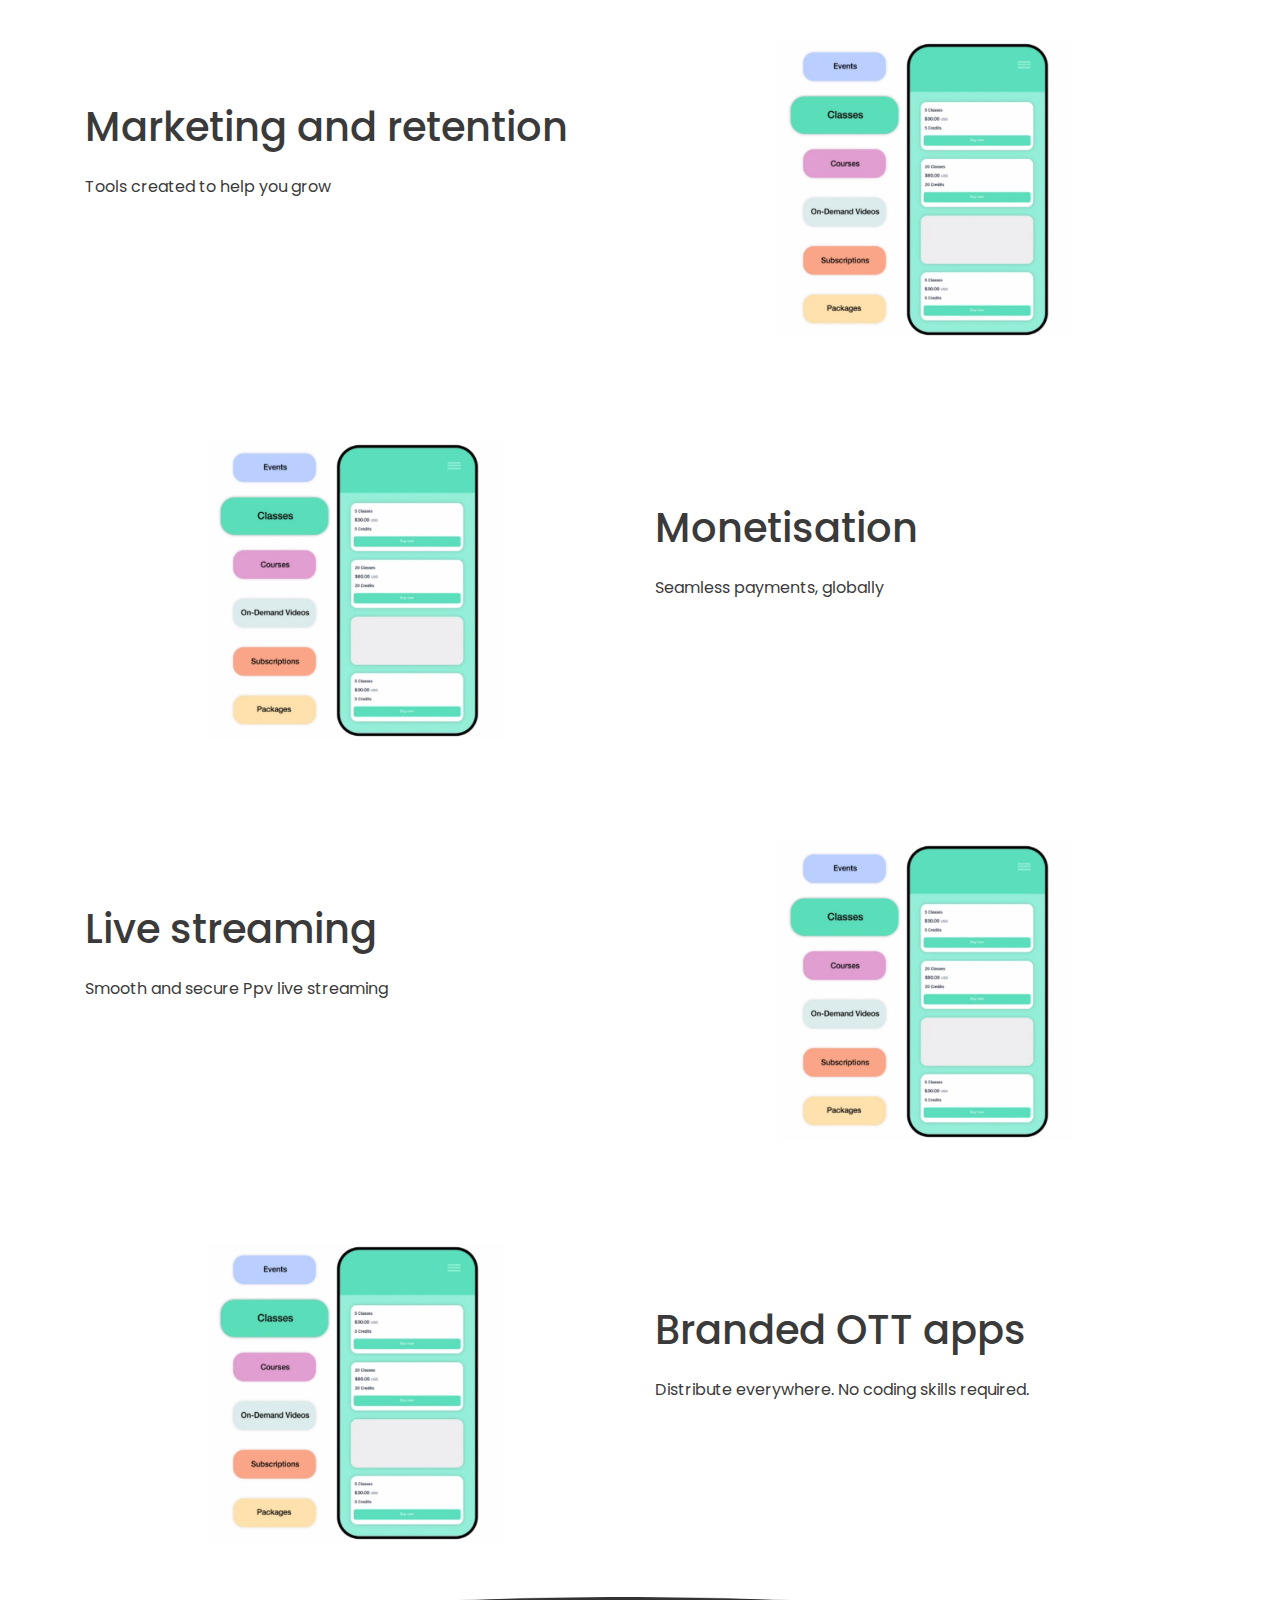
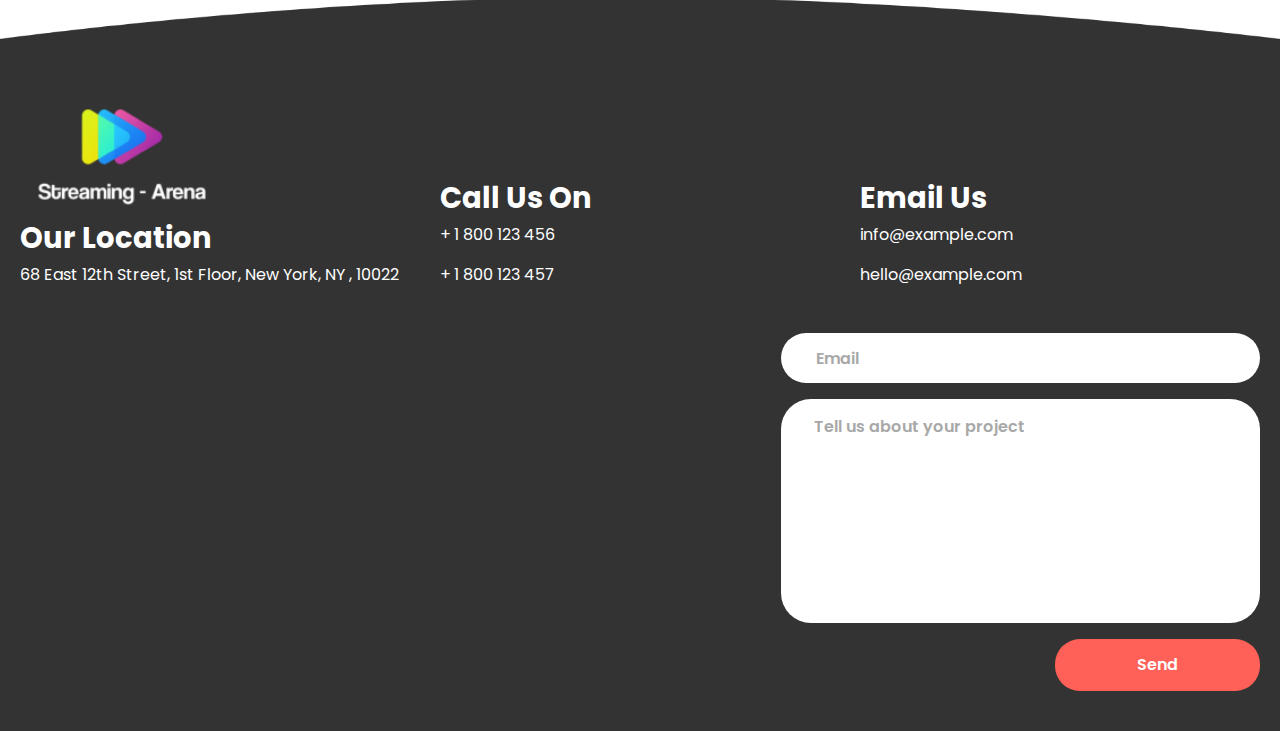
<file: streaming-arena4.html>
<!DOCTYPE html>
<html lang="en">

<head>
    <meta charset="UTF-8" />
    <meta http-equiv="X-UA-Compatible" content="IE=edge" />
    <meta name="viewport" content="width=device-width, initial-scale=1.0" />
    <meta name="description" content="" />
    <link rel="stylesheet" href="https://maxcdn.bootstrapcdn.com/bootstrap/4.0.0/css/bootstrap.min.css">
    <link rel="stylesheet" href="assets/slick/slick.css" />
    <link rel="stylesheet" href="assets/slick/slick-theme.css" />
    <link rel="stylesheet" href="assets/css/ico-moon.css" />
    <link rel="stylesheet" href="assets/css/main.css" />
    <link rel="shortcut icon" href="favicon.ico" type="image/x-icon" />
    <title>Streaming Arena</title>
    <style>
        footer {
            margin-top: 100px;
        }

        .area_content {
            padding-top: 65px;
        }

        .sec {
            margin-top: 100px;
        }

        .add-cs-list-style {
            margin-left: 455px;
            list-style-type: disc;
        }
    </style>
</head>

<body>
    <header>
        <div class="main-logo">
            <a href="index.html" class="gradient-btn">
                <img src="assets/img/logo.png" alt="Streaming Arena Logo" />
            </a>
        </div>

        <div class="nav-wrapper" style="align-items: baseline;">
            <nav class="main-nav">
                <ul>
                    <li><a href="index.html">Home</a></li>
                    <li><a href="#">Contact</a></li>
                    <li><a href="services.html">Services</a></li>
                    <li><a href="blog.html">Blog</a></li>
                </ul>
            </nav>
            <div class="social-links">
                <ul>
                    <li>
                        <a href="#">
                            <i class="icon-facebook"></i>
                        </a>
                    </li>
                    <li>
                        <a href="#">
                            <i class="icon-twitter"></i>
                        </a>
                    </li>
                </ul>
            </div>
            <a class="graddient-btn" href="">About us</a>
        </div>
        <a href="javascript:void(0)" class="menu-toggle">
            <i class="icon-menu"></i>
        </a>
    </header>

    <section class="banner-area">
        <div class="columns-container">
            <div class="left-col">
                <h1>Welcome to Streaming-Arena</h1>
                <p class="">We help business owners, content creators find their voice, and grow their brand,
                    Welcome to
                    Streaming Arena</p>
                <a href="index.html" class="light-btn">About us</a>
            </div>
            <div class="right-col">
                <iframe src="https://www.youtube.com/embed/y881t8ilMyc"></iframe>
                <!-- <video src="" controls autoplay="false" poster="assets/img/video-thumbnail.jpg"></video> -->
            </div>
        </div>
    </section>
    <section class="services-area mar-t-var services-page">
        <h3 class="sec-title">WELCOME TO THE ARENA</h3>
        <p class="dark-para">Streaming arena stream 4
            Streaming arena monetisation and distribution platform
            Its never being easier to start your video distribution and monetisation and scale
        <ul class="add-cs-list-style">
            <li>HD video delivered anywhere in the world</li>
            <li>User get beautiful end- to end user experience on any device</li>
            <li>App development and maintenance</li>
            <li>Video on demand</li>
            <li>Live streaming</li>
            <li>Themes nand templates</li>
            <li>Video hosting</li>
            <li>24/7 support and on boarding</li>
            <li>Streaming arena does it all – no need for developers or engineers</li>
            <li>White label platform</li>
        </ul>


        </p>
    </section>
    <section class="sec1">
        <div class="container">
            <div class="row">
                <div class="col-md-6">
                    <div class="area_img">
                        <img src="assets/img/change-images/1.png" alt="">
                    </div>
                </div>
                <div class="col-md-6">
                    <div class="area_content">
                        <div class="main_heading">
                            <h1>Security</h1>
                        </div>
                        <div class="area_content_para">
                            <p class="pt-3">Keep your data and videos safe</p>
                        </div>
                    </div>
                </div>
            </div>
        </div>
    </section>
    <section class="sec">
        <div class="container">
            <div class="row">
                <div class="col-md-6">
                    <div class="area_content">
                        <div class="main_heading">
                            <h1>Community</h1>
                        </div>
                        <div class="area_content_para">
                            <p class="pt-3">Grow a strong community around your brand</p>
                        </div>
                    </div>
                </div>
                <div class="col-md-6">
                    <div class="area_img">
                        <img src="assets/img/change-images/1.png" alt="">
                    </div>
                </div>
            </div>
        </div>
    </section>
    <section class="sec">
        <div class="container">
            <div class="row">
                <div class="col-md-6">
                    <div class="area_img">
                        <img src="assets/img/change-images/1.png" alt="">
                    </div>
                </div>
                <div class="col-md-6">
                    <div class="area_content">
                        <div class="main_heading">
                            <h1>Themes and customisation</h1>
                        </div>
                        <div class="area_content_para">
                            <p class="pt-3">Breath taking themes and templates</p>
                        </div>
                    </div>
                </div>
            </div>
        </div>
    </section>
    <section class="sec">
        <div class="container">
            <div class="row">
                <div class="col-md-6">
                    <div class="area_content">
                        <div class="main_heading">
                            <h1>Video player</h1>
                        </div>
                        <div class="area_content_para">
                            <p class="pt-3">Fastest video play back in full HD</p>
                        </div>
                    </div>
                </div>
                <div class="col-md-6">
                    <div class="area_img">
                        <img src="assets/img/change-images/1.png" alt="">
                    </div>
                </div>
            </div>
        </div>
    </section>
    <section class="sec">
        <div class="container">
            <div class="row">
                <div class="col-md-6">
                    <div class="area_img">
                        <img src="assets/img/change-images/1.png" alt="">
                    </div>
                </div>
                <div class="col-md-6">
                    <div class="area_content">
                        <div class="main_heading">
                            <h1>Video CMS</h1>
                        </div>
                        <div class="area_content_para">
                            <p class="pt-3">Upload, organise, and distribute</p>
                        </div>
                    </div>
                </div>
            </div>
        </div>
    </section>
    <section class="sec">
        <div class="container">
            <div class="row">
                <div class="col-md-6">
                    <div class="area_content">
                        <div class="main_heading">
                            <h1>Marketing and retention</h1>
                        </div>
                        <div class="area_content_para">
                            <p class="pt-3">Tools created to help you grow</p>
                        </div>
                    </div>
                </div>
                <div class="col-md-6">
                    <div class="area_img">
                        <img src="assets/img/change-images/1.png" alt="">
                    </div>
                </div>
            </div>
        </div>
    </section>
    <section class="sec">
        <div class="container">
            <div class="row">
                <div class="col-md-6">
                    <div class="area_img">
                        <img src="assets/img/change-images/1.png" alt="">
                    </div>
                </div>
                <div class="col-md-6">
                    <div class="area_content">
                        <div class="main_heading">
                            <h1>Monetisation</h1>
                        </div>
                        <div class="area_content_para">
                            <p class="pt-3">Seamless payments, globally</p>
                        </div>
                    </div>
                </div>
            </div>
        </div>
    </section>
    <section class="sec">
        <div class="container">
            <div class="row">
                <div class="col-md-6">
                    <div class="area_content">
                        <div class="main_heading">
                            <h1>Live streaming</h1>
                        </div>
                        <div class="area_content_para">
                            <p class="pt-3">Smooth and secure Ppv live streaming</p>
                        </div>
                    </div>
                </div>
                <div class="col-md-6">
                    <div class="area_img">
                        <img src="assets/img/change-images/1.png" alt="">
                    </div>
                </div>
            </div>
        </div>
    </section>
    <section class="sec">
        <div class="container">
            <div class="row">
                <div class="col-md-6">
                    <div class="area_img">
                        <img src="assets/img/change-images/1.png" alt="">
                    </div>
                </div>
                <div class="col-md-6">
                    <div class="area_content">
                        <div class="main_heading">
                            <h1>Branded OTT apps</h1>
                        </div>
                        <div class="area_content_para">
                            <p class="pt-3">Distribute everywhere. No coding skills required.</p>
                        </div>
                    </div>
                </div>
            </div>
        </div>
    </section>
    <footer>
        <div class="columns-container">
            <div class="column">
                <a href="./" class="logo">
                    <img src="assets/img/logo.png" alt="" />
                </a>
                <h6 class="light-color bold">Our Location</h6>
                <p class="light-text">68 East 12th Street, 1st Floor, New York, NY , 10022</p>
            </div>
            <div class="column">
                <h6 class="light-color bold">Call Us On</h6>
                <p class="light-text">+ 1 800 123 456</p>
                <p class="light-text">+ 1 800 123 457</p>
            </div>
            <div class="column">
                <h6 class="light-color bold">Email Us</h6>
                <p class="light-text">info@example.com</p>
                <p class="light-text">hello@example.com</p>
            </div>

            <div class="form-container">
                <form action="" class="footer-form">
                    <input type="email" name="" placeholder="Email" />
                    <textarea name="" id="" rows="8" placeholder="Tell us about your project"></textarea>
                    <button class="footer-submit">Send</button>
                </form>
            </div>
        </div>
    </footer>

    <script src="assets/js/jquery-3.6.0.js"></script>
    <script src="https://cdnjs.cloudflare.com/ajax/libs/popper.js/1.12.9/umd/popper.min.js"></script>
    <script src="https://maxcdn.bootstrapcdn.com/bootstrap/4.0.0/js/bootstrap.min.js"></script>
    <script src="assets/slick/slick.js"></script>
    <script src="assets/js/main.js"></script>
</body>

</html>
</file>
<file: assets/css/ico-moon.css>
@font-face {
    font-family: "icomoon";
    src: url("../fonts/ico-moon/icomoon.eot?xye7j5");
    src: url("../fonts/ico-moon/icomoon.eot?xye7j5#iefix") format("embedded-opentype"),
        url("../fonts/ico-moon/icomoon.ttf?xye7j5") format("truetype"), url("fonts/icomoon.woff?xye7j5") format("woff"),
        url("../fonts/ico-moon/icomoon.svg?xye7j5#icomoon") format("svg");
    font-weight: normal;
    font-style: normal;
    font-display: block;
}

[class^="icon-"],
[class*=" icon-"] {
    /* use !important to prevent issues with browser extensions that change fonts */
    font-family: "icomoon" !important;
    speak: never;
    font-style: normal;
    font-weight: normal;
    font-variant: normal;
    text-transform: none;
    line-height: 1;

    /* Better Font Rendering =========== */
    -webkit-font-smoothing: antialiased;
    -moz-osx-font-smoothing: grayscale;
}

.icon-devop:before {
    content: "\e90b";
}

.icon-employee:before {
    content: "\e90c";
}

.icon-menu:before {
    content: "\e900";
}

.icon-arrow-right:before {
    content: "\e901";
}

.icon-asset-management:before {
    content: "\e902";
}

.icon-domain:before {
    content: "\e903";
}

.icon-facebook:before {
    content: "\e904";
}

.icon-hosting:before {
    content: "\e905";
}

.icon-pin:before {
    content: "\e906";
}

.icon-play:before {
    content: "\e907";
}

.icon-streaming:before {
    content: "\e908";
}

.icon-twitter:before {
    content: "\e909";
}

.icon-webdesign:before {
    content: "\e90a";
}
</file>
<file: assets/css/main.css>
@import url("https://fonts.googleapis.com/css2?family=Poppins:ital,wght@0,100;0,200;0,300;0,400;0,500;0,600;0,700;0,800;0,900;1,100;1,200;1,300;1,400;1,500;1,600;1,700;1,800;1,900&display=swap");
* {
  -webkit-box-sizing: border-box;
  box-sizing: border-box;
  margin: 0;
  padding: 0;
}

* *:after, * *:before {
  -webkit-box-sizing: border-box;
  box-sizing: border-box;
}

body {
  color: #3B3A3A;
  font-family: "Poppins", sans-serif;
  overflow-x: hidden;
}

img, video {
  max-width: 100%;
}

ul {
  list-style-type: none;
}

a {
  text-decoration: none;
  color: #8fafff;
}

a:hover {
  color: #4378ff;
}

header {
  position: fixed;
  top: 0;
  left: 0;
  width: 100%;
  padding-right: 30px;
  padding-left: 10px;
  background: transparent;
  -webkit-transition: background ease 0.3s;
  transition: background ease 0.3s;
  z-index: 999;
  display: -webkit-box;
  display: -ms-flexbox;
  display: flex;
  -webkit-box-pack: justify;
  -ms-flex-pack: justify;
  justify-content: space-between;
  -webkit-box-align: start;
  -ms-flex-align: start;
  align-items: flex-start;
}

header.add-bg {
  background: rgba(147, 44, 40, 0.92);
  -webkit-box-align: center;
  -ms-flex-align: center;
  align-items: center;
}

header.add-bg .main-logo {
  max-width: 100px;
}

@media (max-width: 768px) {
  header {
    position: fixed;
    width: 100%;
    background: rgba(147, 44, 40, 0.72);
    -webkit-box-orient: vertical;
    -webkit-box-direction: normal;
    -ms-flex-flow: column;
    flex-flow: column;
    -webkit-box-pack: start;
    -ms-flex-pack: start;
    justify-content: flex-start;
    -webkit-box-align: stretch;
    -ms-flex-align: stretch;
    align-items: stretch;
    overflow-y: auto;
    padding-right: 30px;
    padding-left: 30px;
  }
  header.add-bg {
    -webkit-box-align: stretch;
    -ms-flex-align: stretch;
    align-items: stretch;
  }
}

.menu-toggle {
  display: none;
  color: #ffffff;
}

.menu-toggle:hover, .menu-toggle:focus {
  color: #d9d9d9;
}

@media (max-width: 768px) {
  .menu-toggle {
    display: block;
    position: absolute;
    top: 20px;
    right: 30px;
  }
}

.main-logo {
  max-width: 160px;
  -webkit-transition: max-width ease 0.3s;
  transition: max-width ease 0.3s;
}

.nav-wrapper {
  padding: 20px 0;
  margin-top: 5px;
}

@media (min-width: 769px) {
  .nav-wrapper {
    display: -webkit-box !important;
    display: -ms-flexbox !important;
    display: flex !important;
    -webkit-box-align: center;
    -ms-flex-align: center;
    align-items: center;
  }
}

@media (max-width: 768px) {
  .nav-wrapper {
    -webkit-box-orient: horizontal;
    -webkit-box-direction: normal;
    -ms-flex-flow: row wrap;
    flex-flow: row wrap;
    -webkit-box-pack: end;
    -ms-flex-pack: end;
    justify-content: flex-end;
    -webkit-box-align: center;
    -ms-flex-align: center;
    align-items: center;
    display: none;
  }
  .nav-wrapper .graddient-btn {
    margin-left: 40px;
  }
}

.nav-wrapper a {
  color: #ffffff;
}

.nav-wrapper a:hover {
  color: #d9d9d9;
}

@media (max-width: 768px) {
  .main-nav {
    width: 100%;
    padding-bottom: 10px;
  }
}

.main-nav ul {
  display: -webkit-box;
  display: -ms-flexbox;
  display: flex;
  color: #ffffff;
  font-size: 14px;
  gap: 30px;
}

@media (max-width: 768px) {
  .main-nav ul {
    font-size: 20px;
    -webkit-box-pack: justify;
    -ms-flex-pack: justify;
    justify-content: space-between;
  }
}

.social-links {
  margin: 0 30px;
}

@media (max-width: 768px) {
  .social-links {
    margin-right: 0;
  }
  .social-links ul {
    width: -webkit-max-content;
    width: -moz-max-content;
    width: max-content;
    margin-left: auto;
  }
}

.social-links ul {
  display: -webkit-box;
  display: -ms-flexbox;
  display: flex;
  gap: 20px;
}

section.banner-area {
  background-image: url(../img/banner.png);
  min-height: calc(450px + 26vw);
  background-repeat: no-repeat;
  padding: 0 66px;
  margin: 0 auto;
  color: #ffffff;
  padding-top: 120px;
  position: relative;
}

section.banner-area::before {
  content: '';
  position: absolute;
  background: rgba(0, 0, 0, .3);
  left: 0;
  right: 60px;
  bottom: 213px;
  top: 0;
  z-index: 0;
  border-bottom-right-radius: 533px;
}

@media (min-width: 1365px) {
  section.banner-area {
    background-size: 100%;
  }
}

@media (max-width: 1266px) {
  section.banner-area::before {
    right: 0;
    bottom: 0;
    border-bottom-right-radius: 0px;
  }
}

@media (max-width: 768px) {
  section.banner-area {
    padding: 0 30px;
  }
}

@media (max-width: 1200px) {
  section.banner-area {
    padding-top: 100px;
  }
}

section.banner-area iframe {
  border-radius: 20px;
  width: 470px;
  height: 250px;
  margin-left: 65px;
}

@media (max-width: 1138px) {
  section.banner-area iframe {
    width: 380px;
  }
}

@media (max-width: 960px) {
  section.banner-area iframe {
    width: 320px;
    margin-left: 0px;
  }
}

@media (max-width: 766px) {
  section.banner-area iframe {
    width: 500px;
  }
  section.banner-area .right-col {
    margin: 0 auto;
    max-width: 500px;
    margin-top: 220px;
  }
  main {
    margin-top: 370px!important;
  }
}

@media (max-width: 520px) {
  section.banner-area iframe {
    width: 390px;
  }
  section.banner-area .right-col {
    max-width: 390px;
  }
}

@media (max-width: 426px) {
  section.banner-area iframe {
    width: 316px;
  }
  section.banner-area .right-col {
    max-width: 316px;
  }
  main {
    margin-top: 430px!important;
  }
}

@media (max-width: 377px) {
  main {
    margin-top: 477px!important;
  }
}

section.banner-area .columns-container {
  display: -webkit-box;
  display: -ms-flexbox;
  display: flex;
  -ms-flex-wrap: wrap;
  flex-wrap: wrap;
  -webkit-box-align: center;
  -ms-flex-align: center;
  align-items: center;
  padding-top: 85px;
  position: absolute;
}

section.banner-area .left-col, section.banner-area .right-col {
  -webkit-box-flex: 1;
  -ms-flex: 1 1 50%;
  flex: 1 1 50%;
}

@media (max-width: 768px) {
  section.banner-area .left-col, section.banner-area .right-col {
    -webkit-box-flex: 1;
    -ms-flex: 1 1 100%;
    flex: 1 1 100%;
  }
}

section.banner-area .left-col {
  padding-left: 60px;
}

@media (max-width: 992px) {
  section.banner-area .left-col {
    padding-left: 0;
    margin-bottom: 30px;
  }
}

section.banner-area .left-col h1 {
  font-size: 30px;
  max-width: 530px;
  font-weight: 700;
}

@media (max-width: 1200px) {
  section.banner-area .left-col h1 {
    font-size: 45px;
  }
}

@media (max-width: 992px) {
  section.banner-area .left-col h1 {
    font-size: 40px;
  }
}

section.banner-area .left-col p {
  max-width: 475px;
  margin-bottom: 30px;
  padding-right: 10px;
}

main {
  padding: 0 20px;
  overflow: hidden;
  height: 3744px;
}

section.partner-logos {
  width: -webkit-max-content;
  width: -moz-max-content;
  width: max-content;
  max-width: 100%;
  margin: 0 auto;
}

section.services-area {
  margin-top: 80px;
  margin-bottom: 45px;
}

section.services-area.mar-t-var {
  margin-top: 0px;
}

@media (max-width: 768px) {
  section.services-area.mar-t-var {
    margin-top: 40px;
  }
}

section.services-area>.dark-para {
  max-width: 475px;
  margin: 0 auto;
  margin-bottom: 10px;
}

section.services-area>.text-center .link-btn {
  margin: 0 auto;
  width: -webkit-max-content;
  width: -moz-max-content;
  width: max-content;
}

section.services-area .columns-container {
  display: -webkit-box;
  display: -ms-flexbox;
  display: flex;
  -ms-flex-wrap: wrap;
  flex-wrap: wrap;
  -webkit-box-align: start;
  -ms-flex-align: start;
  align-items: flex-start;
  padding: 0 20px;
  margin-left: -20px;
  margin-right: -20px;
  margin-top: 120px;
  position: relative;
  -webkit-box-pack: center;
  -ms-flex-pack: center;
  justify-content: center;
}

section.services-area .columns-container:before {
  position: absolute;
  content: "";
  background: url(../img/rounded-rec.png);
  width: 73%;
  background-size: 100%;
  background-repeat: no-repeat;
  display: block;
  padding-top: 100%;
  top: 6%;
  left: -31%;
  z-index: -1;
}

section.services-area .columns-container .left-col {
  -webkit-box-flex: 1;
  -ms-flex: 1 1 60%;
  flex: 1 1 60%;
  padding-right: 100px;
  max-width: 990px;
}

section.services-area .columns-container .right-col {
  -webkit-box-flex: 1;
  -ms-flex: 1 1 40%;
  flex: 1 1 40%;
  padding: 0 10px;
  max-width: 556px;
  margin-top: 185px;
}

@media (max-width: 768px) {
  section.services-area .columns-container .right-col, section.services-area .columns-container .left-col {
    -webkit-box-flex: 1;
    -ms-flex: 1 1 100%;
    flex: 1 1 100%;
  }
}

section.services-area .columns-container .feature-wrapper {
  display: -webkit-box;
  display: -ms-flexbox;
  display: flex;
  -ms-flex-wrap: wrap;
  flex-wrap: wrap;
  margin-right: -10px;
  margin-left: -10px;
}

section.services-area .top-row, section.services-area .bottom-row {
  display: -webkit-box;
  display: -ms-flexbox;
  display: flex;
  -webkit-box-orient: horizontal;
  -webkit-box-direction: normal;
  -ms-flex-flow: row wrap;
  flex-flow: row wrap;
}

section.services-area .solo-feature {
  -webkit-box-flex: 1;
  -ms-flex: 1 1 50%;
  flex: 1 1 50%;
  padding: 0 10px;
  margin-bottom: 30px;
  display: -webkit-box;
  display: -ms-flexbox;
  display: flex;
  -webkit-box-orient: vertical;
  -webkit-box-direction: normal;
  -ms-flex-flow: column;
  flex-flow: column;
}

@media (max-width: 450px) {
  section.services-area .solo-feature {
    -webkit-box-flex: 0;
    -ms-flex: 0 0 100%;
    flex: 0 0 100%;
  }
}

section.services-area .solo-feature .link-btn {
  margin-top: auto;
}

section.services-area .solo-feature .dark-para {
  margin: 20px 0;
}

section.services-area .solo-feature .feature-title {
  font-weight: 500;
  margin-top: 16px;
  position: relative;
  padding-bottom: 17px;
}

section.services-area .solo-feature .feature-title:after {
  content: "";
  position: absolute;
  left: 0;
  bottom: 0;
  height: 3px;
  border-radius: 6px;
  width: 80px;
  background: #FF6057;
}

section.services-area .solo-feature i[class^="icon-"]:not(.icon-arrow-right) {
  border-radius: 50%;
  height: 80px;
  width: 80px;
  display: -webkit-box;
  display: -ms-flexbox;
  display: flex;
  -webkit-box-pack: center;
  -ms-flex-pack: center;
  justify-content: center;
  -webkit-box-align: center;
  -ms-flex-align: center;
  align-items: center;
  /* -webkit-box-shadow: 0 0 15px rgba(0, 0, 0, 0.26);
  box-shadow: 0 0 15px rgba(0, 0, 0, 0.26); */
  border: 4px solid;
  /* background: #ffffff; */
}

section.services-area .solo-feature i.icon-streaming {
  font-size: 35px;
  background: #f1291e !important;
  color: #ffffff;
}

section.services-area .solo-feature i.icon-streaming.border-none {
  border: none;
}

section.services-area .solo-feature i.icon-hosting {
  font-size: 34px;
  color: #36c5ad;
}

section.services-area .solo-feature i.icon-asset-management {
  font-size: 50px;
  color: #cb4bf8;
}

section.services-area .solo-feature i.icon-webdesign {
  font-size: 43px;
  color: #56e65b;
}

section.services-area .solo-feature i.icon-domain {
  font-size: 56px;
  color: #6282db;
}

section.services-area .solo-feature i.icon-employee {
  color: #fba588;
  font-size: 43px;
}

section.services-area .solo-feature i.icon-devop {
  color: #000762;
  font-size: 30px;
}

section.services-area .top-row, section.services-area .bottom-row {
  margin-left: -10px;
  margin-right: -10px;
}

section.services-area .top-row .icon-wrapper i, section.services-area .top-row .feature-title, section.services-area .top-row .link-btn, section.services-area .top-row .dark-para, section.services-area .bottom-row .icon-wrapper i, section.services-area .bottom-row .feature-title, section.services-area .bottom-row .link-btn, section.services-area .bottom-row .dark-para {
  text-align: center;
  margin-right: auto;
  margin-left: auto;
}

section.services-area .top-row .feature-title:after, section.services-area .bottom-row .feature-title:after {
  left: calc(50% - 40px);
}

section.services-area .top-row .solo-feature:first-of-type .icon-wrapper:before, section.services-area .bottom-row .solo-feature:first-of-type .icon-wrapper:before {
  width: calc(50% + 11px);
  left: 50%;
  -webkit-transform: none;
  transform: none;
}

section.services-area .top-row .solo-feature:last-of-type .icon-wrapper:before, section.services-area .bottom-row .solo-feature:last-of-type .icon-wrapper:before {
  width: calc(50% + 11px);
  right: 50%;
  left: unset;
  -webkit-transform: none;
  transform: none;
}

section.services-area .top-row .dark-para, section.services-area .bottom-row .dark-para {
  max-width: 336px;
}

@media (max-width: 992px) {
  section.services-area .top-row .dark-para, section.services-area .bottom-row .dark-para {
    max-width: 600px;
  }
}

section.services-area .icon-wrapper {
  position: relative;
  width: 100%;
}

section.services-area .icon-wrapper:before {
  content: "";
  height: 5px;
  width: calc(100% + 20px);
  position: absolute;
  left: 50%;
  -webkit-transform: translateX(-50%);
  transform: translateX(-50%);
  top: calc(50% - 2.5px);
  background: #FF6057;
  z-index: 1;
}

section.services-area .icon-wrapper i {
  position: relative;
  z-index: 2;
}

section.services-area .top-row {
  max-width: 1526px;
  margin-top: 70px;
}

section.services-area .top-row .solo-feature {
  -webkit-box-flex: 0;
  -ms-flex: 0 0 33%;
  flex: 0 0 33%;
}

@media (max-width: 992px) {
  section.services-area .top-row .solo-feature {
    -webkit-box-flex: 0;
    -ms-flex: 0 0 100%;
    flex: 0 0 100%;
  }
  section.services-area .top-row .solo-feature .icon-wrapper::before {
    content: none;
  }
}

section.services-area .bottom-row {
  margin-bottom: 100px;
}

section.services-area .bottom-row .solo-feature {
  -webkit-box-flex: 0;
  -ms-flex: 0 0 25%;
  flex: 0 0 25%;
}

@media (max-width: 992px) {
  section.services-area .bottom-row .solo-feature {
    -webkit-box-flex: 0;
    -ms-flex: 0 0 100%;
    flex: 0 0 100%;
  }
  section.services-area .bottom-row .solo-feature .icon-wrapper::before {
    content: none;
  }
}

section.services-area .image-container {
  margin: 70px auto 100px;
  text-align: center;
}

section.services-page {
  position: relative;
}

section.services-page:after {
  content: "";
  background: url(../img/rect3.png);
  padding-top: 100%;
  width: 73%;
  background-repeat: no-repeat;
  background-size: 100%;
  position: absolute;
  left: -60%;
  top: 20%;
  z-index: -1;
}

section.services-page:before {
  content: "";
  background: url(../img/rect2.png);
  padding-top: 100%;
  width: 73%;
  background-repeat: no-repeat;
  background-size: 100%;
  position: absolute;
  right: -57%;
  top: 45%;
  z-index: -1;
}

section.works {
  margin-right: -20px;
  margin-left: -20px;
  position: relative;
}

section.works:before {
  content: "";
  position: absolute;
  background: url(../img/rounded-rec.png);
  width: 73%;
  background-size: 100%;
  background-repeat: no-repeat;
  display: block;
  padding-top: 100%;
  top: 50%;
  right: -53%;
  z-index: -1;
}

section.works .works-container {
  max-width: 1030px;
  margin: 0 auto;
  padding: 0 10px;
}

section.works .columns-container {
  display: -webkit-box;
  display: -ms-flexbox;
  display: flex;
  -ms-flex-wrap: wrap;
  flex-wrap: wrap;
  -webkit-box-align: center;
  -ms-flex-align: center;
  align-items: center;
  margin-right: -10px;
  margin-left: -10px;
}

section.works .columns-container .left-col, section.works .columns-container .right-col {
  -webkit-box-flex: 1;
  -ms-flex: 1 1 50%;
  flex: 1 1 50%;
  padding: 0 10px;
}

@media (max-width: 768px) {
  section.works .columns-container .left-col, section.works .columns-container .right-col {
    -webkit-box-flex: 1;
    -ms-flex: 1 0 100%;
    flex: 1 0 100%;
  }
}

section.works .columns-container .left-col .wrap-width {
  max-width: 445px;
}

section.stats {
  max-width: 975px;
  margin: 0 auto;
  margin-top: 300px;
  display: -webkit-box;
  display: -ms-flexbox;
  display: flex;
  -ms-flex-wrap: wrap;
  flex-wrap: wrap;
  -webkit-box-pack: justify;
  -ms-flex-pack: justify;
  justify-content: space-between;
  text-align: center;
  position: relative;
}

@media (max-width: 768px) {
  section.stats {
    text-align: left;
  }
}

section.stats:before {
  content: url(../img/rounded-rec1.png);
  position: absolute;
  top: -19rem;
  left: -91rem;
  z-index: -1;
}

section.stats .solo-stat h6 {
  font-size: 46px;
  font-weight: 700;
  color: #FF6057;
}

section.stats .solo-stat p {
  font-size: 20px;
  font-weight: 600;
}

section.community {
  padding-top: 300px;
  margin-bottom: 450px;
}

@media (max-width: 768px) {
  section.community {
    margin-bottom: 150px;
  }
}

section.community>.dark-para {
  max-width: 475px;
  margin: 0 auto;
  margin-bottom: 10px;
}

section.community>.text-center .link-btn {
  margin: 0 auto;
  width: -webkit-max-content;
  width: -moz-max-content;
  width: max-content;
}

section.community .community-slides {
  max-width: 1154px;
  margin: 0 auto;
}

section.community .community-slides .slide {
  position: relative;
  padding-top: 34%;
  overflow: hidden;
  border-radius: 13px;
  border: 1px solid #FF6057;
}

@media (max-width: 768px) {
  section.community .community-slides .slide {
    padding-top: 50%;
  }
}

section.community .community-slides .slide img {
  position: absolute;
  top: 0;
  width: 100%;
  -o-object-fit: cover;
  object-fit: cover;
}

section.community .community-slides .slide .location-bubble {
  position: absolute;
  bottom: 30px;
  left: 30px;
  color: #8F8F8F;
  background: #ffffff;
  border-radius: 35px;
  padding: 8px 13px;
}

section.community .community-slides .slide .location-bubble i {
  color: #FF6057;
}

footer {
  background: #333333;
  position: relative;
  padding: 10px 20px 40px;
}

footer:after {
  content: "";
  background-image: url(../img/footer-path.png);
  background-size: 100%;
  background-repeat: no-repeat;
  padding-top: 3.69%;
  width: 100%;
  position: absolute;
  left: 0;
  bottom: calc(100% - 2px);
}

footer .columns-container {
  display: -webkit-box;
  display: -ms-flexbox;
  display: flex;
  -ms-flex-wrap: wrap;
  flex-wrap: wrap;
  margin-left: -10px;
  margin-right: -10px;
}

footer .columns-container .column {
  -webkit-box-flex: 1;
  -ms-flex: 1 1 20%;
  flex: 1 1 20%;
  padding-right: 10px;
  padding-left: 10px;
  min-width: 260px;
  margin-top: 30px;
  display: -webkit-box;
  display: -ms-flexbox;
  display: flex;
  -webkit-box-pack: end;
  -ms-flex-pack: end;
  justify-content: flex-end;
  -webkit-box-orient: vertical;
  -webkit-box-direction: normal;
  -ms-flex-flow: column;
  flex-flow: column;
}

@media (max-width: 992px) {
  footer .columns-container .column {
    -webkit-box-pack: stretch;
    -ms-flex-pack: stretch;
    justify-content: stretch;
  }
}

footer .columns-container .column h6.light-color {
  font-size: 29px;
  font-weight: 700;
}

footer .columns-container .form-container {
  -webkit-box-flex: 1;
  -ms-flex: 1 1 40%;
  flex: 1 1 40%;
  padding-right: 10px;
  padding-left: 10px;
  margin-top: 30px;
}

footer .columns-container .form-container form.footer-form {
  display: -webkit-box;
  display: -ms-flexbox;
  display: flex;
  -webkit-box-align: end;
  -ms-flex-align: end;
  align-items: flex-end;
  -webkit-box-orient: vertical;
  -webkit-box-direction: normal;
  -ms-flex-flow: column;
  flex-flow: column;
}

footer .columns-container .form-container input, footer .columns-container .form-container textarea {
  border-radius: 30px;
  width: 100%;
  max-width: 479px;
  font-weight: 700;
  font-family: "Poppins", sans-serif;
  font-size: 16px;
  border: none;
  margin-bottom: 16px;
  -webkit-box-shadow: 0px 0px 0 0 rgba(176, 118, 174, 0);
  box-shadow: 0px 0px 0 0 rgba(176, 118, 174, 0);
  -webkit-transition: -webkit-box-shadow ease 0.3s;
  transition: -webkit-box-shadow ease 0.3s;
  transition: box-shadow ease 0.3s;
  transition: box-shadow ease 0.3s, -webkit-box-shadow ease 0.3s;
}

footer .columns-container .form-container input:focus, footer .columns-container .form-container textarea:focus {
  outline: none;
  -webkit-box-shadow: 0px 0px 0 5px rgba(176, 118, 174, 0.62);
  box-shadow: 0px 0px 0 5px rgba(176, 118, 174, 0.62);
}

footer .columns-container .form-container input::-webkit-input-placeholder, footer .columns-container .form-container textarea::-webkit-input-placeholder {
  font-weight: 600;
  color: #a8a8a8;
}

footer .columns-container .form-container input:-ms-input-placeholder, footer .columns-container .form-container textarea:-ms-input-placeholder {
  font-weight: 600;
  color: #a8a8a8;
}

footer .columns-container .form-container input::-ms-input-placeholder, footer .columns-container .form-container textarea::-ms-input-placeholder {
  font-weight: 600;
  color: #a8a8a8;
}

footer .columns-container .form-container input::placeholder, footer .columns-container .form-container textarea::placeholder {
  font-weight: 600;
  color: #a8a8a8;
}

footer .columns-container .form-container input {
  height: 50px;
  padding: 13px 35px;
}

footer .columns-container .form-container textarea {
  padding: 16px 33px;
  resize: none;
}

footer .columns-container .form-container button.footer-submit {
  background: #FF6057;
  padding: 14px 82px;
  font-size: 16px;
  border-radius: 25px;
  color: #ffffff;
  -webkit-transition: background ease 0.3s;
  transition: background ease 0.3s;
}

footer .columns-container .form-container button.footer-submit:hover {
  background: #ff908a;
}

.slick-dots li button:before {
  font-size: 12px;
  color: #8f8f8f;
  opacity: 1;
}

.slick-dots li button:hover:before, .slick-dots li button:focus:before {
  color: #FF6057;
  opacity: 1;
}

.slick-dots li.slick-active button:before {
  color: #FF6057;
  opacity: 1;
}

.item {
  padding-right: 20px;
  padding-left: 20px;
}

.sec-title {
  font-size: 38px;
  font-weight: 700;
  text-align: center;
  position: relative;
  padding-bottom: 5px;
  margin-bottom: 40px;
}

.sec-title:after {
  content: "";
  position: absolute;
  bottom: 0;
  left: 50%;
  border-radius: 10px;
  -webkit-transform: translateX(-50%);
  transform: translateX(-50%);
  height: 5px;
  width: 80px;
  background: #FF6057;
}

.sub-tagline {
  font-size: 46px;
  font-weight: 700;
  padding-top: 30px;
  position: relative;
}

@media (max-width: 766px) {
  .sub-tagline {
    font-size: 25px;
  }
  section.services-area .columns-container {
    margin-top: 0!important;
  }
}

.sub-tagline:before {
  content: "";
  height: 6px;
  width: 96px;
  background: #FF6057;
  position: absolute;
  top: 0;
  left: 0;
  border-radius: 10px;
}

.dark-para {
  font-size: 14px;
  color: #8F8F8F;
}

a[class$="-btn"] {
  font-weight: 600;
  display: inline-block;
  font-size: 16px;
}

.graddient-btn, .light-btn {
  border-radius: 10px;
  padding: 11px 53px;
}

.graddient-btn {
  background: -webkit-gradient(linear, left top, right top, from(rgba(124, 28, 128, 0.66)), to(#ff6057));
  background: linear-gradient(90deg, rgba(124, 28, 128, 0.66) 0%, #ff6057 100%);
  color: #ffffff;
}

.light-btn {
  background: #ffffff;
  color: #FF6057;
}

button {
  background: #d1d1d1;
  display: inline-block;
  border-radius: 10px;
  border: none;
  padding: 8px 20px;
  font-weight: 600;
  -webkit-appearance: none;
  -moz-appearance: none;
  appearance: none;
  cursor: pointer;
  font-size: 16px;
}

a.link-btn {
  display: -webkit-box;
  display: -ms-flexbox;
  display: flex;
  -webkit-box-align: center;
  -ms-flex-align: center;
  align-items: center;
  color: #FF6057;
}

a.link-btn i {
  font-size: 9px;
  margin-left: 16px;
}

a.link-btn:hover {
  color: #ff180b;
}

.light-text, .light-color {
  color: #ffffff;
}

.bold {
  font-weight: 700;
}

.text-center {
  text-align: center;
}

.text-right {
  text-align: right;
}

.text-left {
  text-align: left;
}

.mar-b-48 {
  margin-bottom: 48px;
}

/*# sourceMappingURL=main.css.map */

a {
  text-decoration: none!important;
  transition: all 0.5s ease-in-out;
  -webkit-transition: all 0.5s ease-in-out;
  -moz-transition: all 0.5s ease-in-out;
  -ms-transition: all 0.5s ease-in-out;
}

.services-img {
  margin-top: 185px;
}

@media (max-width: 766px) {
  .services-img {
    margin-left: 11%;
  }
}

@media (max-width:766px) {
  .nav-wrapper {
    flex-direction: column;
    align-items: center!important;
  }
  .main-nav ul {
    flex-direction: column;
    align-items: center;
  }
}

.img>img {
  border: 7px solid #ca1321;
  border-radius: 11px;
}
</file>
